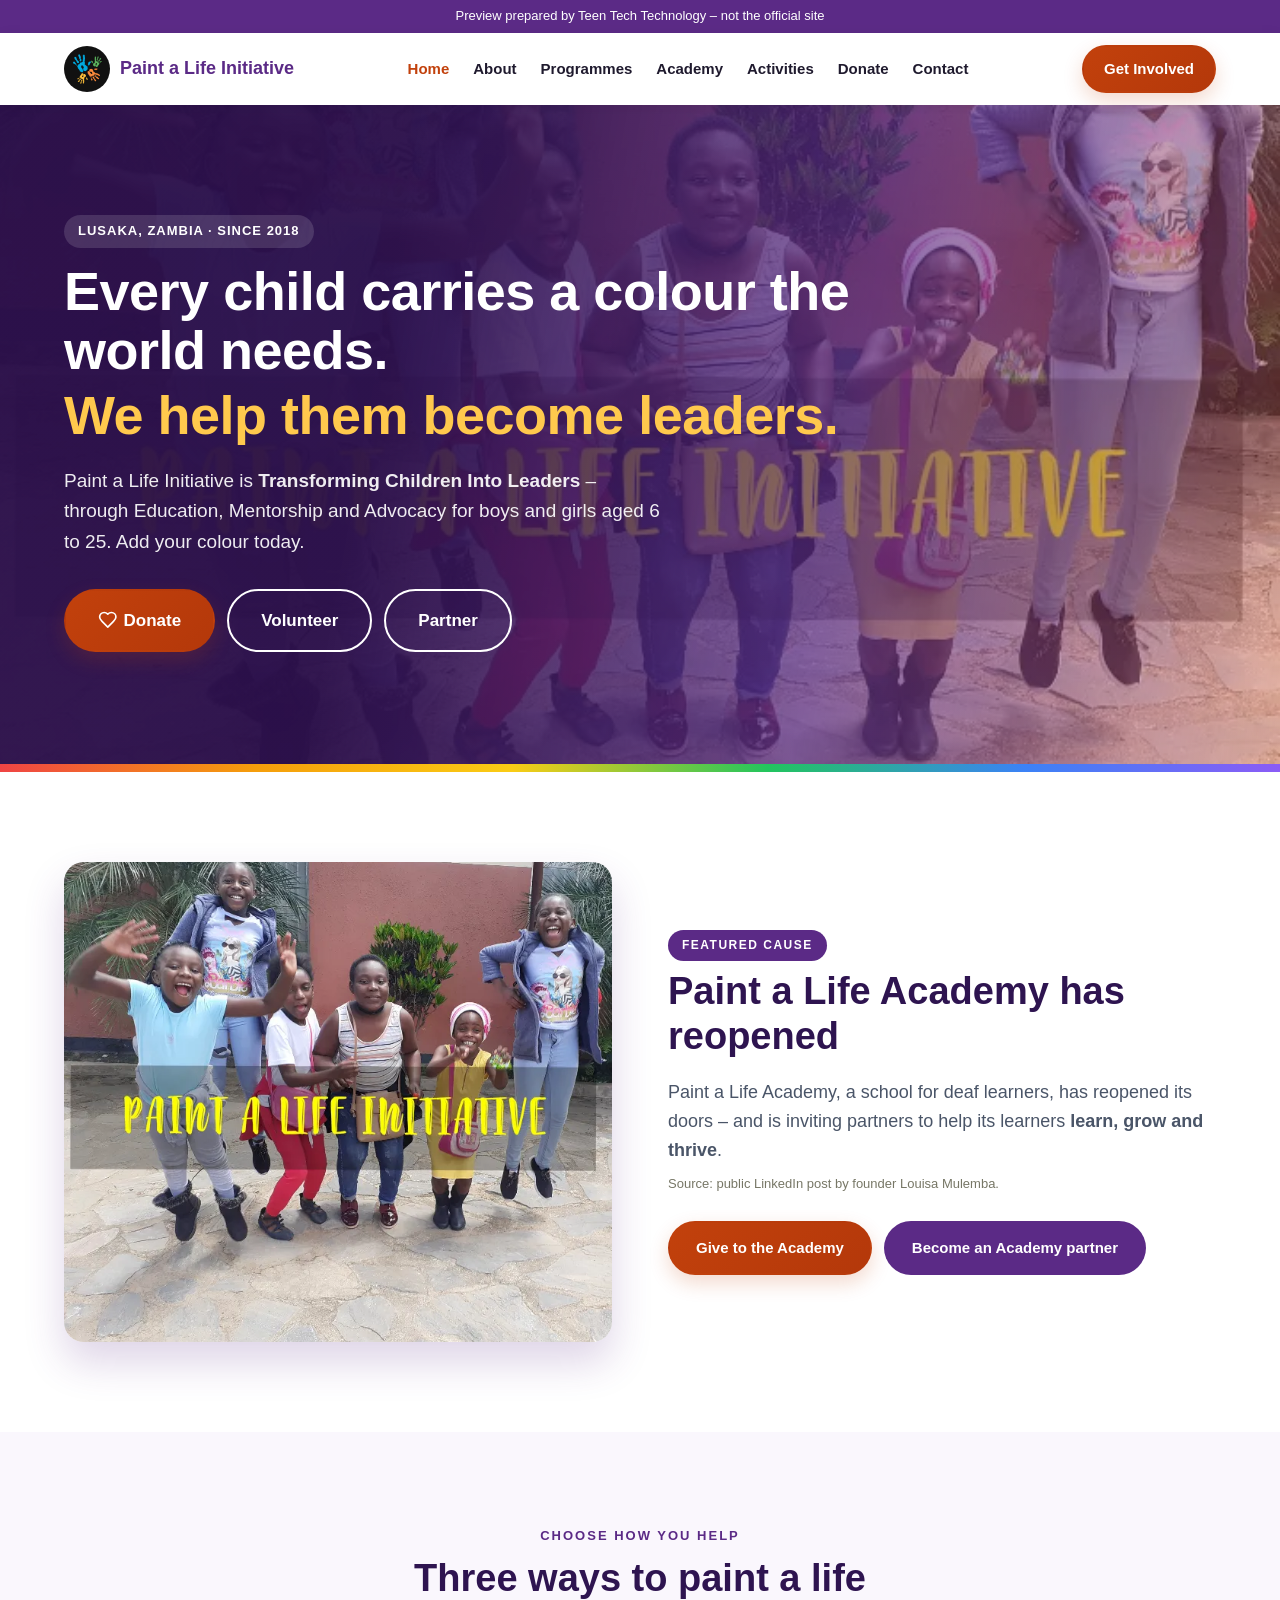
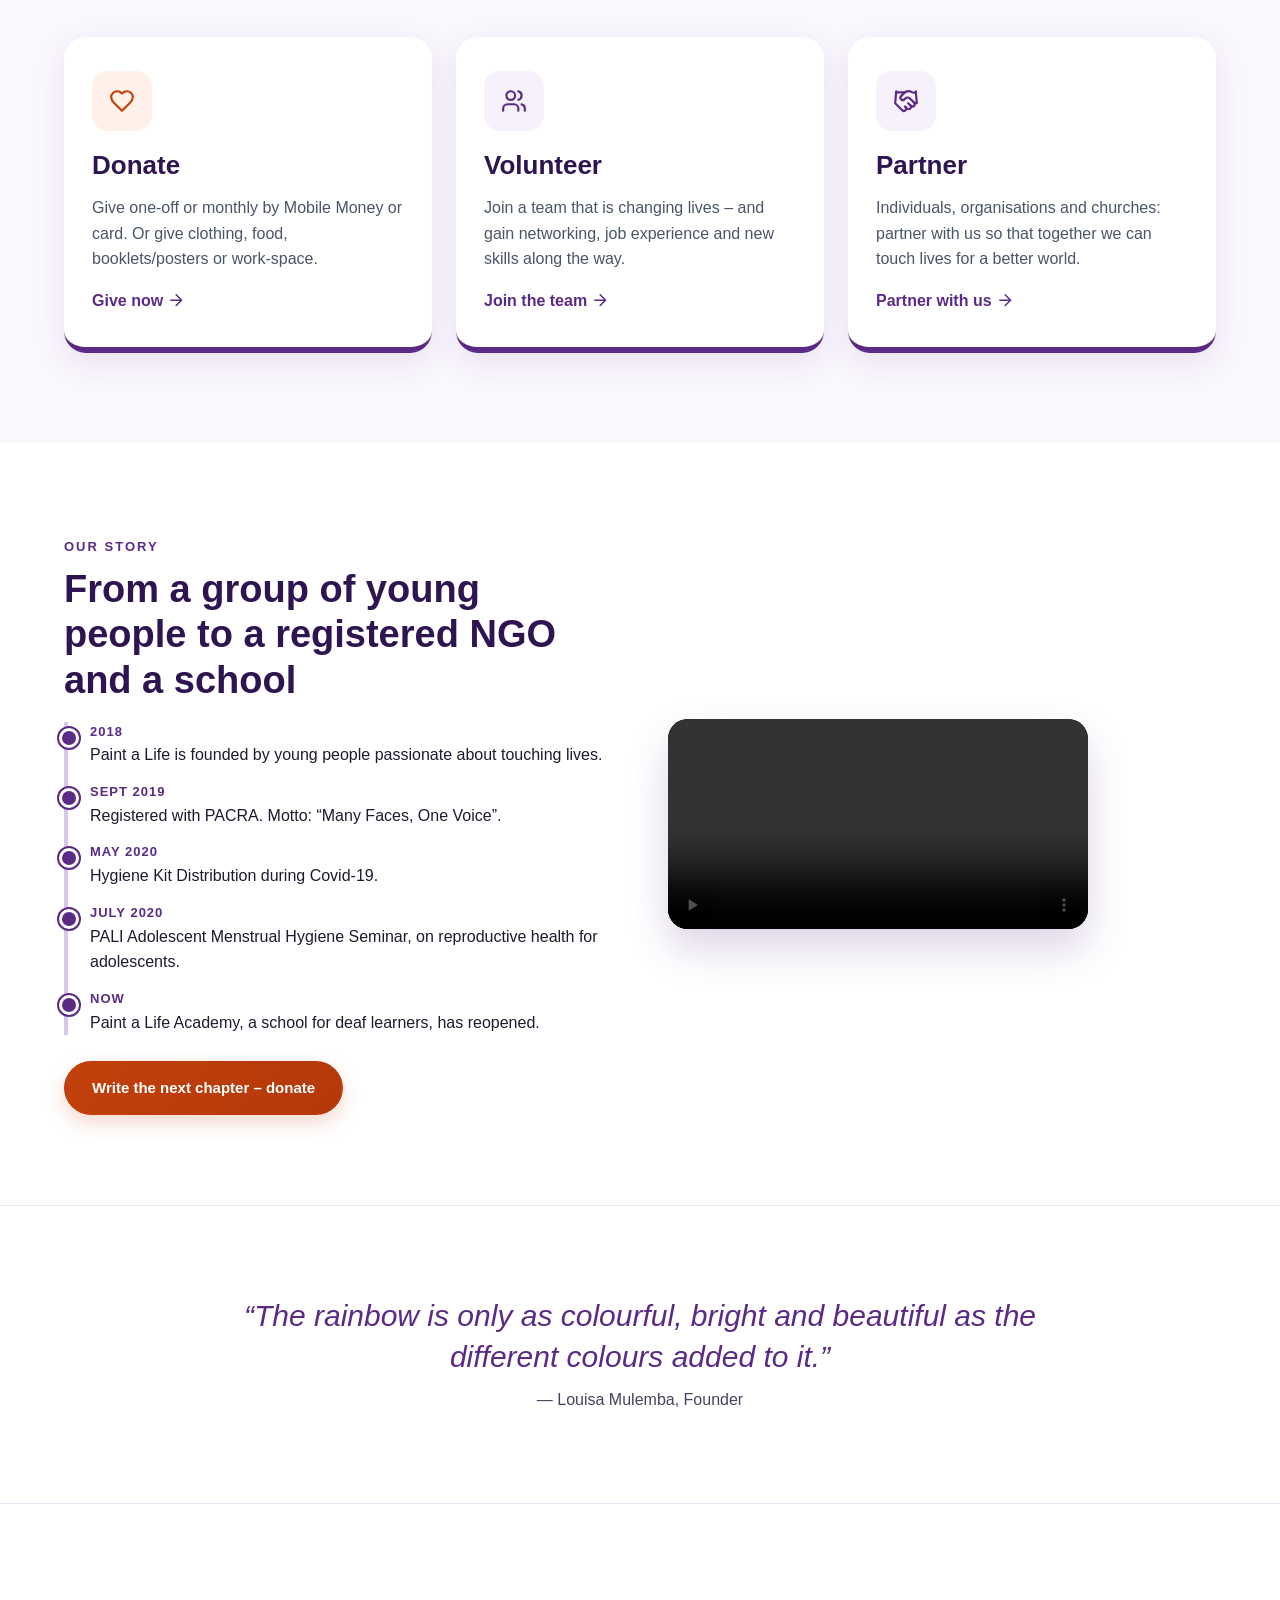
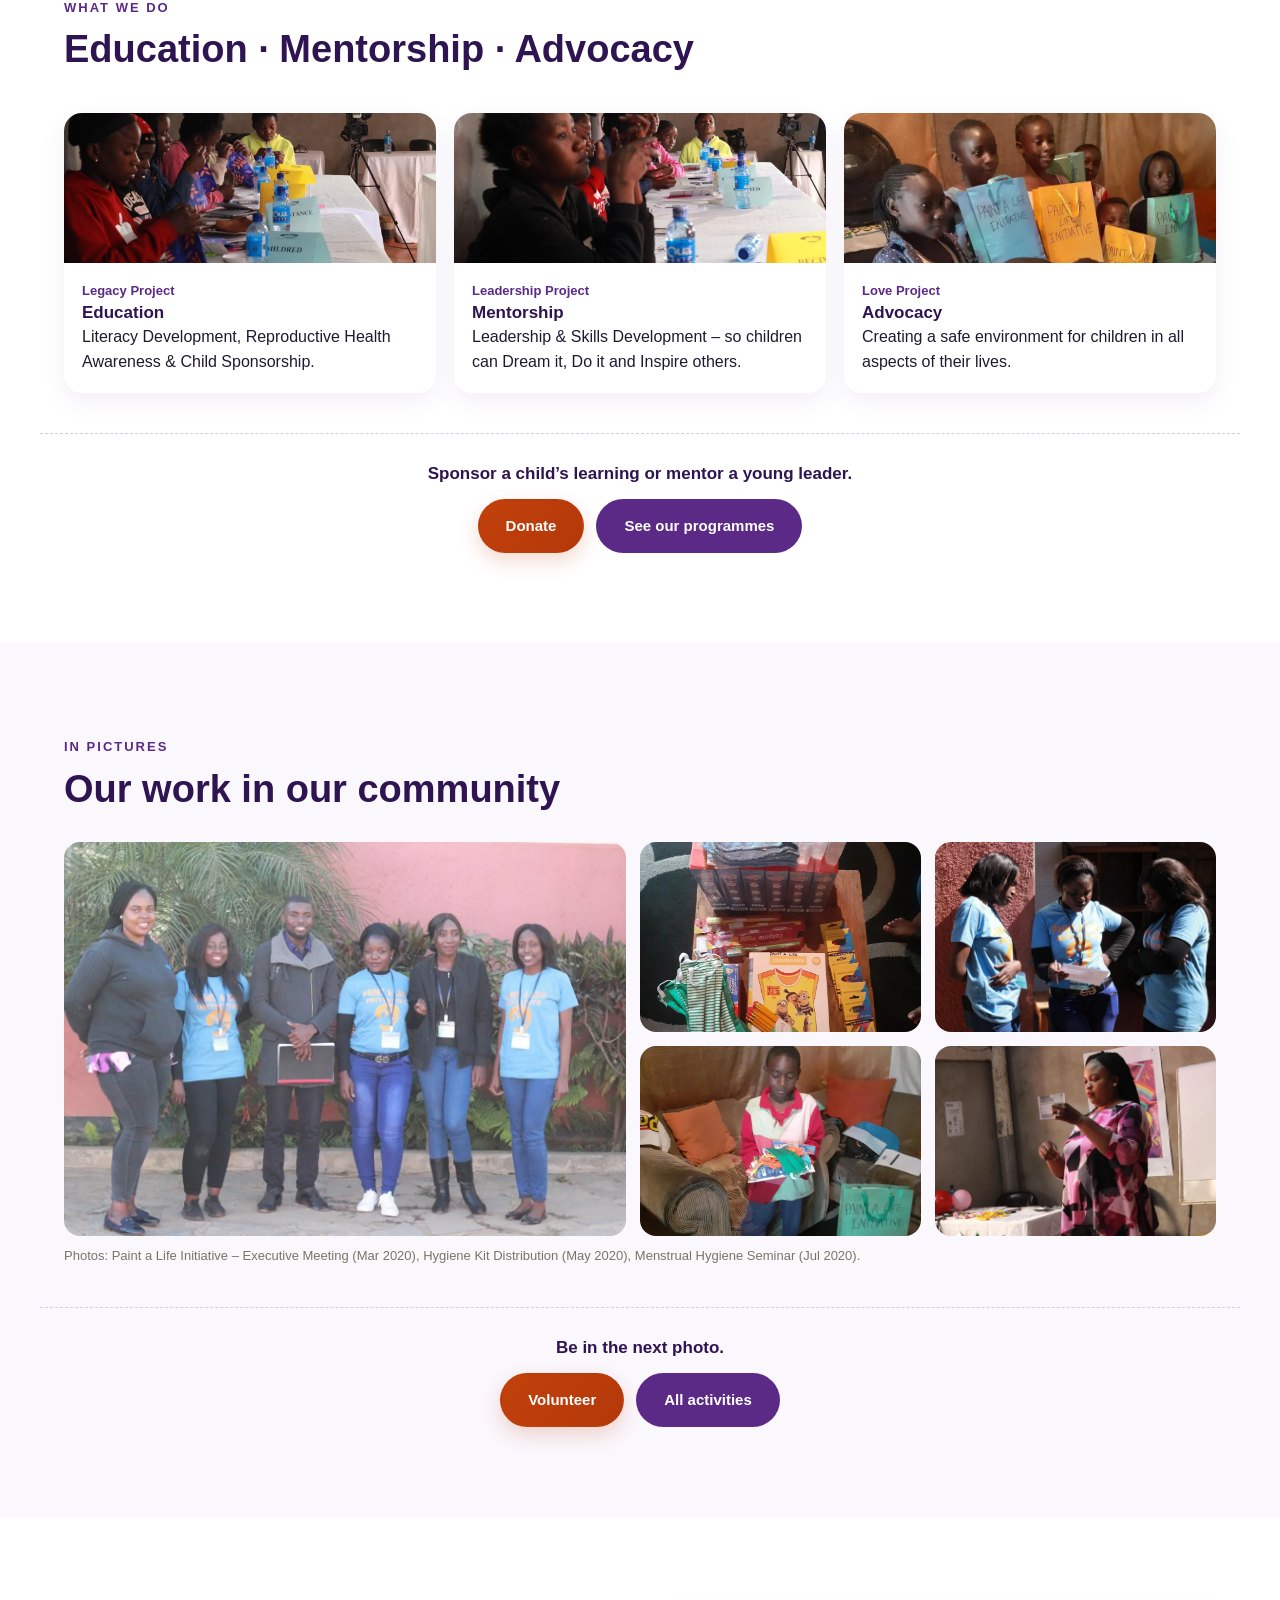
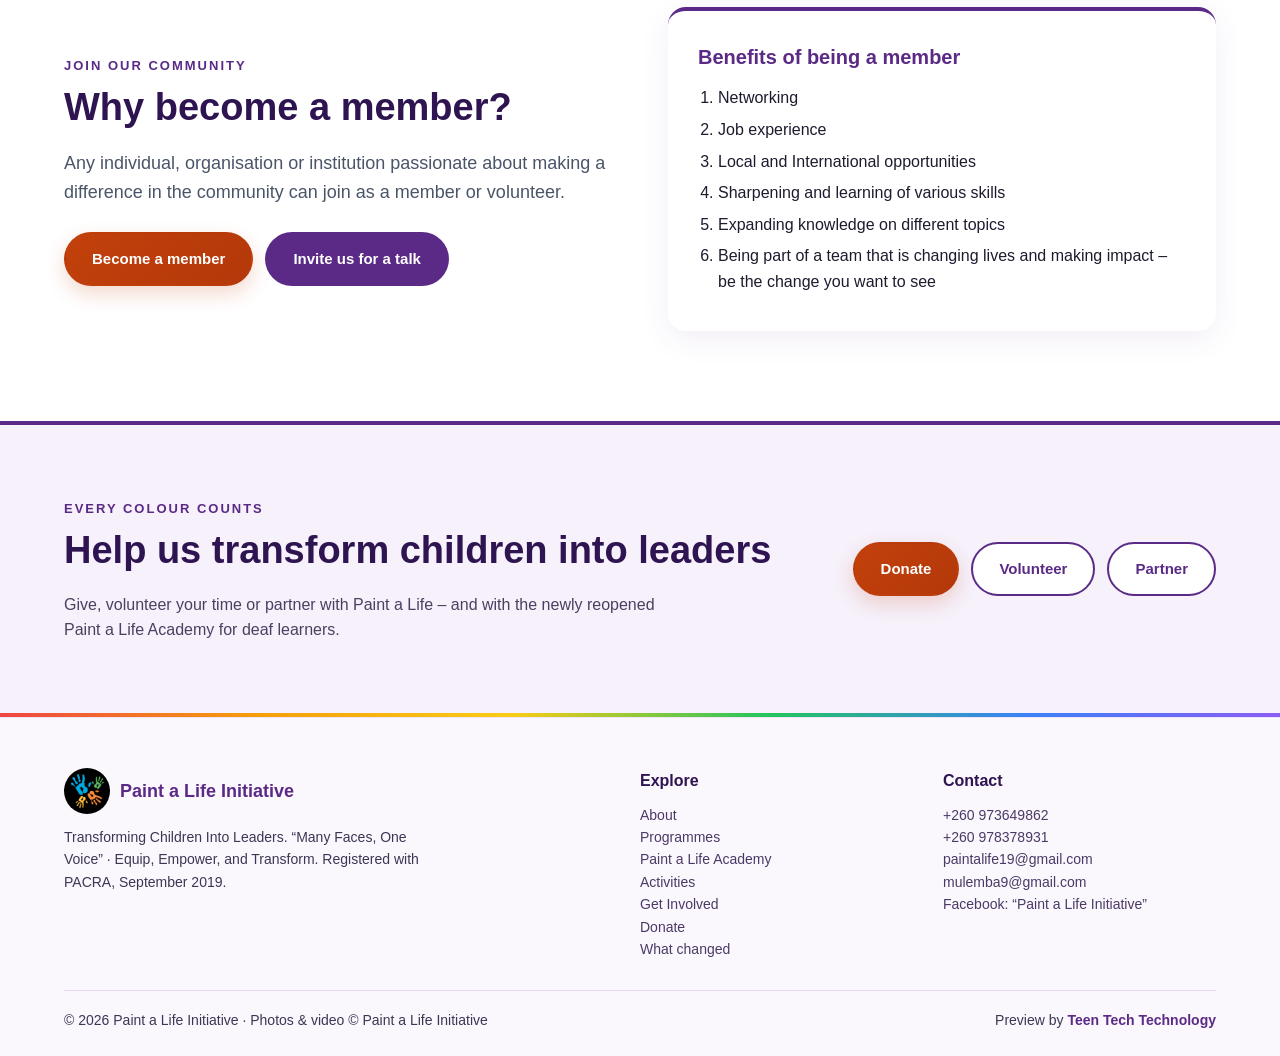
<file: index.html>
<!doctype html>
<html lang="en"><head><meta charset="utf-8"><meta name="viewport" content="width=device-width,initial-scale=1">
<title>Home | Paint a Life Initiative (Preview)</title><meta name="description" content="Paint a Life Initiative – Transforming Children Into Leaders. Lusaka, Zambia."><meta name="robots" content="noindex,nofollow">
<meta name="theme-color" content="#5b2a86"><link rel="icon" type="image/png" href="img/logo.png"><link rel="stylesheet" href="style.css"></head><body>
<div class="pbar">Preview prepared by Teen Tech Technology &ndash; not the official site</div>
<nav><div class="w"><a class="brand" href="index.html"><img class="hand" src="img/logo.png" alt="Paint a Life logo">Paint a Life Initiative</a>
<ul><li><a href="index.html" class="on">Home</a></li>
<li><a href="about.html" class="">About</a></li>
<li><a href="programmes.html" class="">Programmes</a></li>
<li><a href="academy.html" class="">Academy</a></li>
<li><a href="activities.html" class="">Activities</a></li>
<li><a href="donate.html" class="">Donate</a></li>
<li><a href="contact.html" class="">Contact</a></li></ul><a class="btn bc" href="get-involved.html" style="padding:10px 20px">Get Involved</a><button class="menu" aria-label="Menu" aria-expanded="false"><svg class="ico lg" viewBox="0 0 24 24" aria-hidden="true" focusable="false"><path d="M4 6h16M4 12h16M4 18h16"/></svg></button></div></nav>
<main><header class="hero"><div class="w"><span class="tag">Lusaka, Zambia &middot; Since 2018</span>
<h1>Every child carries a colour the world needs. <span>We help them become leaders.</span></h1>
<p>Paint a Life Initiative is <b>Transforming Children Into Leaders</b> &ndash; through Education, Mentorship and Advocacy for boys and girls aged 6 to 25. Add your colour today.</p>
<div class="acts"><a class="btn bc big" href="donate.html"><svg class="ico" viewBox="0 0 24 24" aria-hidden="true" focusable="false"><path d="M19 14c1.49-1.46 3-3.21 3-5.5A5.5 5.5 0 0 0 16.5 3c-1.76 0-3 .5-4.5 2-1.5-1.5-2.74-2-4.5-2A5.5 5.5 0 0 0 2 8.5c0 2.3 1.5 4.05 3 5.5l7 7Z"/></svg>Donate</a><a class="btn bo big" href="get-involved.html?i=volunteer">Volunteer</a><a class="btn bo big" href="get-involved.html?i=partner">Partner</a></div></div></header>
<section class="cause"><div class="w two"><img src="img/hero.webp" alt="Children with Paint a Life Initiative" class="cimg">
<div><span class="badge">Featured cause</span><h2>Paint a Life Academy has reopened</h2>
<p class="lead">Paint a Life Academy, a school for deaf learners, has reopened its doors &ndash; and is inviting partners to help its learners <b>learn, grow and thrive</b>.</p>
<p class="credit">Source: public LinkedIn post by founder Louisa Mulemba.</p><br>
<div class="acts"><a class="btn bc" href="donate.html?cause=academy">Give to the Academy</a><a class="btn bb" href="get-involved.html?i=academy">Become an Academy partner</a></div></div></div></section>
<section class="alt"><div class="w"><div class="cta" style="text-align:center"><span class="k">Choose how you help</span><h2>Three ways to paint a life</h2></div>
<div class="ways"><a class="way" href="donate.html"><span class="ic"><svg class="ico lg" viewBox="0 0 24 24" aria-hidden="true" focusable="false"><path d="M19 14c1.49-1.46 3-3.21 3-5.5A5.5 5.5 0 0 0 16.5 3c-1.76 0-3 .5-4.5 2-1.5-1.5-2.74-2-4.5-2A5.5 5.5 0 0 0 2 8.5c0 2.3 1.5 4.05 3 5.5l7 7Z"/></svg></span><h3>Donate</h3><p>Give one-off or monthly by Mobile Money or card. Or give clothing, food, booklets/posters or work-space.</p><b>Give now<svg class="ico" viewBox="0 0 24 24" aria-hidden="true" focusable="false"><path d="M5 12h14M12 5l7 7-7 7"/></svg></b></a>
<a class="way" href="get-involved.html?i=volunteer"><span class="ic"><svg class="ico lg" viewBox="0 0 24 24" aria-hidden="true" focusable="false"><path d="M16 21v-2a4 4 0 0 0-4-4H6a4 4 0 0 0-4 4v2"/><circle cx="9" cy="7" r="4"/><path d="M22 21v-2a4 4 0 0 0-3-3.87"/><path d="M16 3.13a4 4 0 0 1 0 7.75"/></svg></span><h3>Volunteer</h3><p>Join a team that is changing lives &ndash; and gain networking, job experience and new skills along the way.</p><b>Join the team<svg class="ico" viewBox="0 0 24 24" aria-hidden="true" focusable="false"><path d="M5 12h14M12 5l7 7-7 7"/></svg></b></a>
<a class="way" href="get-involved.html?i=partner"><span class="ic"><svg class="ico lg" viewBox="0 0 24 24" aria-hidden="true" focusable="false"><path d="m11 17 2 2a1 1 0 1 0 3-3"/><path d="m14 14 2.5 2.5a1 1 0 1 0 3-3l-3.88-3.88a3 3 0 0 0-4.24 0l-.88.88a1 1 0 1 1-3-3l2.81-2.81a5.79 5.79 0 0 1 7.06-.87l.47.28a2 2 0 0 0 1.42.25L21 4"/><path d="m21 3 1 11h-2"/><path d="M3 3 2 14l6.5 6.5a1 1 0 1 0 3-3"/><path d="M3 4h8"/></svg></span><h3>Partner</h3><p>Individuals, organisations and churches: partner with us so that together we can touch lives for a better world.</p><b>Partner with us<svg class="ico" viewBox="0 0 24 24" aria-hidden="true" focusable="false"><path d="M5 12h14M12 5l7 7-7 7"/></svg></b></a></div></div></section>
<section><div class="w two"><div><span class="k">Our story</span><h2>From a group of young people to a registered NGO and a school</h2>
<ul class="story"><li><b>2018</b>Paint a Life is founded by young people passionate about touching lives.</li><li><b>Sept 2019</b>Registered with PACRA. Motto: &ldquo;Many Faces, One Voice&rdquo;.</li>
<li><b>May 2020</b>Hygiene Kit Distribution during Covid-19.</li><li><b>July 2020</b>PALI Adolescent Menstrual Hygiene Seminar, on reproductive health for adolescents.</li><li><b>Now</b>Paint a Life Academy, a school for deaf learners, has reopened.</li></ul>
<div class="acts"><a class="btn bc" href="donate.html">Write the next chapter &ndash; donate</a></div></div>
<video class="vid" src="img/intro.mp4" autoplay muted loop playsinline controls aria-label="Paint a Life intro video"></video></div></section>
<section class="up"><div class="w cta"><p class="quote">&ldquo;The rainbow is only as colourful, bright and beautiful as the different colours added to it.&rdquo;</p><p>&mdash; Louisa Mulemba, Founder</p></div></section>
<section><div class="w"><span class="k">What we do</span><h2>Education &middot; Mentorship &middot; Advocacy</h2><div class="focus" style="grid-template-columns:repeat(3,1fr)">
<div class="f"><img src="img/sem3.webp" alt="Seminar session"><div><b>Legacy Project</b><h3>Education</h3><p>Literacy Development, Reproductive Health Awareness &amp; Child Sponsorship.</p></div></div>
<div class="f"><img src="img/sem7.webp" alt="Mentorship session"><div><b>Leadership Project</b><h3>Mentorship</h3><p>Leadership &amp; Skills Development &ndash; so children can Dream it, Do it and Inspire others.</p></div></div>
<div class="f"><img src="img/hyg1.webp" alt="Hygiene kit distribution" style="object-position:center 30%"><div><b>Love Project</b><h3>Advocacy</h3><p>Creating a safe environment for children in all aspects of their lives.</p></div></div></div></div>
<div class="w nudge"><p>Sponsor a child&rsquo;s learning or mentor a young leader.</p><a class="btn bc" href="donate.html">Donate</a><a class="btn bb" href="programmes.html">See our programmes</a></div></section>
<section class="alt"><div class="w"><span class="k">In pictures</span><h2>Our work in our community</h2>
<div class="mosaic"><img src="img/sem1.webp" alt="Seminar team"><img src="img/hyg2.webp" alt="Hygiene kit distribution"><img src="img/sem4.webp" alt="Seminar"><img src="img/hyg4.webp" alt="Hygiene kits"><img src="img/sem5.webp" alt="Health seminar"></div>
<p class="credit">Photos: Paint a Life Initiative &ndash; Executive Meeting (Mar 2020), Hygiene Kit Distribution (May 2020), Menstrual Hygiene Seminar (Jul 2020).</p></div>
<div class="w nudge"><p>Be in the next photo.</p><a class="btn bc" href="get-involved.html?i=volunteer">Volunteer</a><a class="btn bb" href="activities.html">All activities</a></div></section>
<section><div class="w two"><div><span class="k">Join our community</span><h2>Why become a member?</h2><p class="lead">Any individual, organisation or institution passionate about making a difference in the community can join as a member or volunteer.</p><br>
<div class="acts"><a class="btn bc" href="get-involved.html?i=member">Become a member</a><a class="btn bb" href="get-involved.html?i=invite">Invite us for a talk</a></div></div>
<div class="card"><h3>Benefits of being a member</h3><ol class="list"><li>Networking</li><li>Job experience</li><li>Local and International opportunities</li><li>Sharpening and learning of various skills</li><li>Expanding knowledge on different topics</li><li>Being part of a team that is changing lives and making impact &ndash; be the change you want to see</li></ol></div></div></section>
<section class="final"><div class="w"><div><span class="k">Every colour counts</span><h2>Help us transform children into leaders</h2><p>Give, volunteer your time or partner with Paint a Life &ndash; and with the newly reopened Paint a Life Academy for deaf learners.</p></div>
<div class="acts"><a class="btn bc" href="donate.html">Donate</a><a class="btn bo" href="get-involved.html?i=volunteer">Volunteer</a><a class="btn bo" href="get-involved.html?i=partner">Partner</a></div></div></section>
<a class="sdon" href="donate.html"><svg class="ico" viewBox="0 0 24 24" aria-hidden="true" focusable="false"><path d="M19 14c1.49-1.46 3-3.21 3-5.5A5.5 5.5 0 0 0 16.5 3c-1.76 0-3 .5-4.5 2-1.5-1.5-2.74-2-4.5-2A5.5 5.5 0 0 0 2 8.5c0 2.3 1.5 4.05 3 5.5l7 7Z"/></svg>Donate</a></main><div class="rb"></div>
<footer><div class="w"><div class="fg"><div><a class="brand" href="index.html"><img src="img/logo.png" alt="">Paint a Life Initiative</a>
<p style="margin-top:12px;font-size:14px;max-width:380px">Transforming Children Into Leaders. &ldquo;Many Faces, One Voice&rdquo; &middot; Equip, Empower, and Transform. Registered with PACRA, September 2019.</p></div>
<div><h4>Explore</h4><a href="about.html">About</a><a href="programmes.html">Programmes</a><a href="academy.html">Paint a Life Academy</a><a href="activities.html">Activities</a><a href="get-involved.html">Get Involved</a><a href="donate.html">Donate</a><a href="what-changed.html">What changed</a></div>
<div><h4>Contact</h4><a href="tel:+260973649862">+260 973649862</a><a href="tel:+260978378931">+260 978378931</a><a href="mailto:paintalife19@gmail.com">paintalife19@gmail.com</a><a href="mailto:mulemba9@gmail.com">mulemba9@gmail.com</a><a>Facebook: &ldquo;Paint a Life Initiative&rdquo;</a></div></div>
<div class="cr"><span>&copy; <span id="yr">2026</span> Paint a Life Initiative &middot; Photos &amp; video &copy; Paint a Life Initiative</span><span>Preview by <strong>Teen Tech Technology</strong></span></div></div></footer>
<script src="site.js"></script></body></html>
</file>
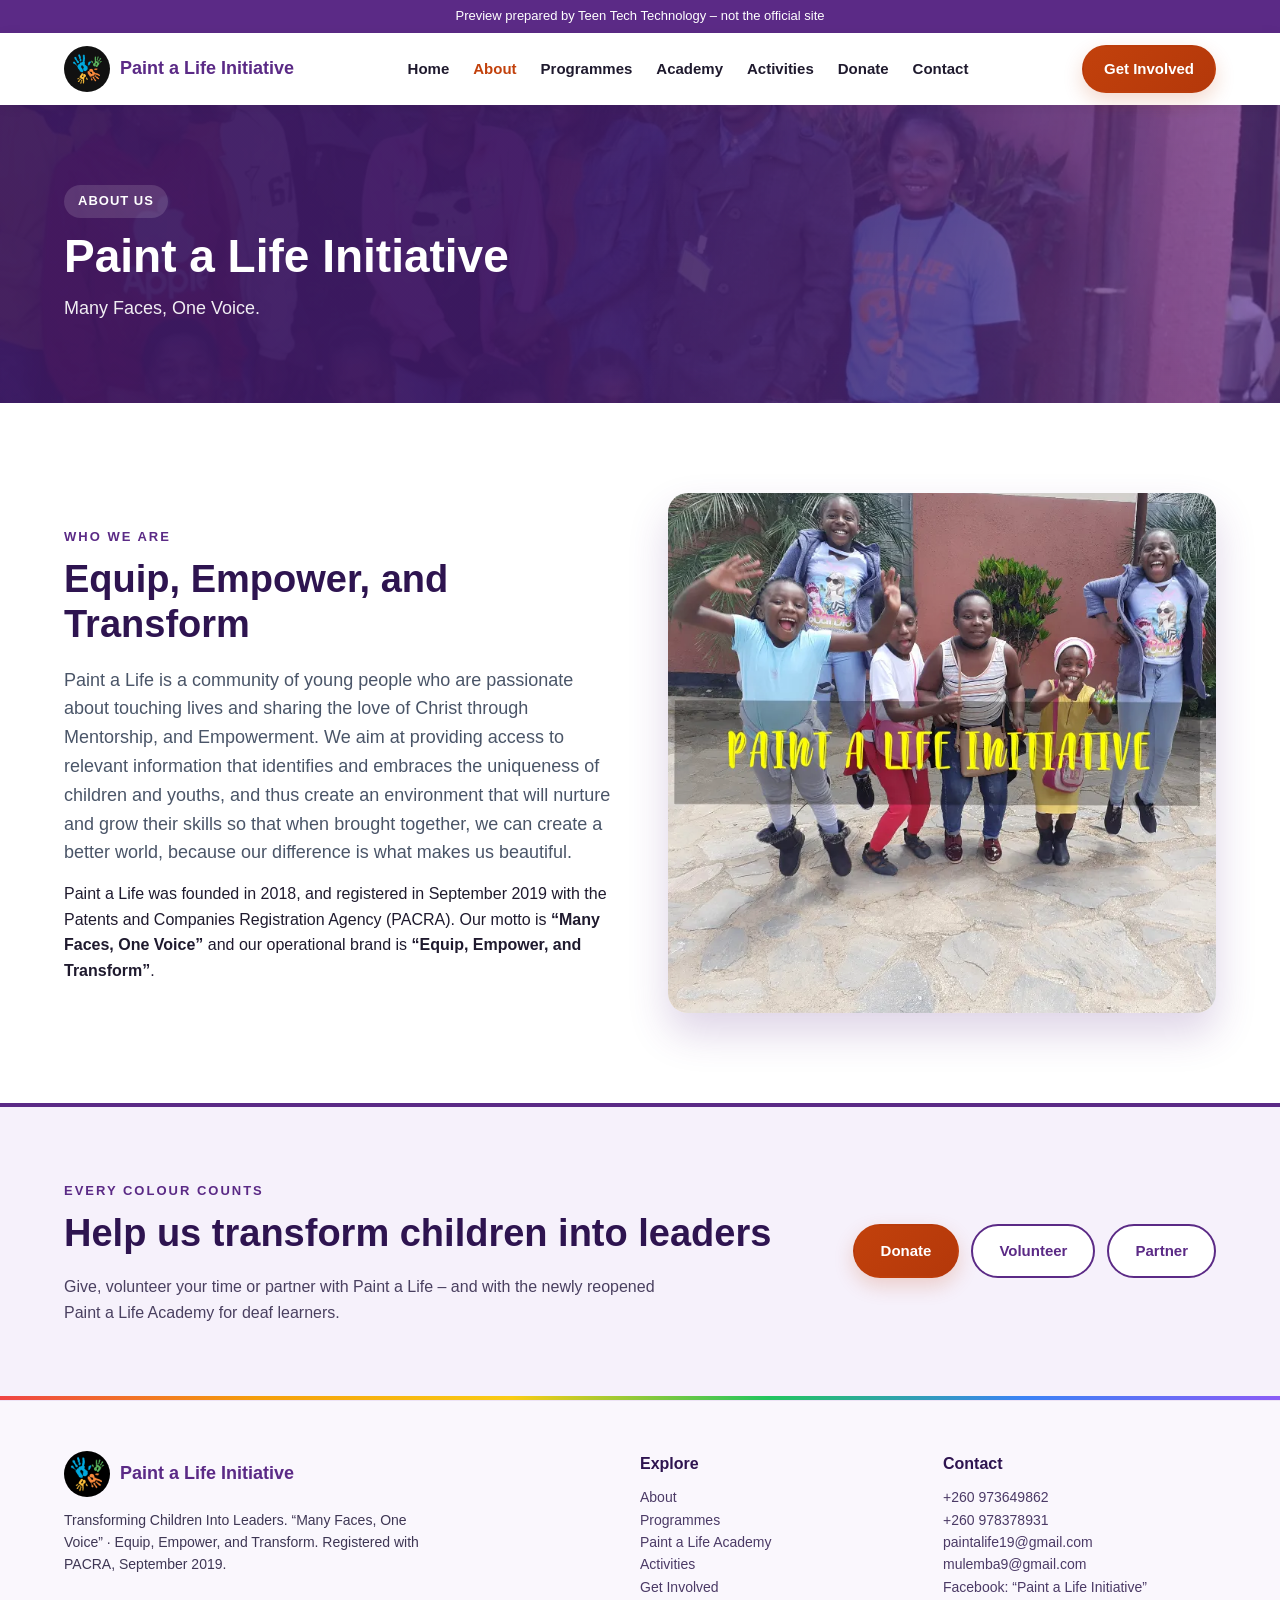
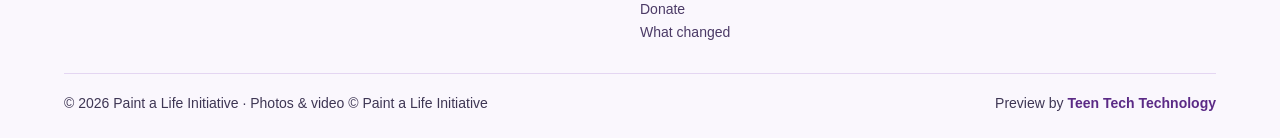
<file: about.html>
<!doctype html>
<html lang="en"><head><meta charset="utf-8"><meta name="viewport" content="width=device-width,initial-scale=1">
<title>About | Paint a Life Initiative (Preview)</title><meta name="description" content="Paint a Life Initiative – Transforming Children Into Leaders. Lusaka, Zambia."><meta name="robots" content="noindex,nofollow">
<meta name="theme-color" content="#5b2a86"><link rel="icon" type="image/png" href="img/logo.png"><link rel="stylesheet" href="style.css"></head><body>
<div class="pbar">Preview prepared by Teen Tech Technology &ndash; not the official site</div>
<nav><div class="w"><a class="brand" href="index.html"><img class="hand" src="img/logo.png" alt="Paint a Life logo">Paint a Life Initiative</a>
<ul><li><a href="index.html" class="">Home</a></li>
<li><a href="about.html" class="on">About</a></li>
<li><a href="programmes.html" class="">Programmes</a></li>
<li><a href="academy.html" class="">Academy</a></li>
<li><a href="activities.html" class="">Activities</a></li>
<li><a href="donate.html" class="">Donate</a></li>
<li><a href="contact.html" class="">Contact</a></li></ul><a class="btn bc" href="get-involved.html" style="padding:10px 20px">Get Involved</a><button class="menu" aria-label="Menu" aria-expanded="false"><svg class="ico lg" viewBox="0 0 24 24" aria-hidden="true" focusable="false"><path d="M4 6h16M4 12h16M4 18h16"/></svg></button></div></nav>
<main><header class="ph" style="--img:url(img/sem2.webp)"><div class="w"><span class="tag">About Us</span><h1>Paint a Life Initiative</h1><p>Many Faces, One Voice.</p></div></header>
<section><div class="w two"><div><span class="k">Who we are</span><h2>Equip, Empower, and Transform</h2>
<p class="lead">Paint a Life is a community of young people who are passionate about touching lives and sharing the love of Christ through Mentorship, and Empowerment. We aim at providing access to relevant information that identifies and embraces the uniqueness of children and youths, and thus create an environment that will nurture and grow their skills so that when brought together, we can create a better world, because our difference is what makes us beautiful.</p>
<p style="margin-top:14px">Paint a Life was founded in 2018, and registered in September 2019 with the Patents and Companies Registration Agency (PACRA). Our motto is <b>&ldquo;Many Faces, One Voice&rdquo;</b> and our operational brand is <b>&ldquo;Equip, Empower, and Transform&rdquo;</b>.</p></div>
<img src="img/hero.webp" alt="Children with Paint a Life Initiative" style="max-height:520px;object-fit:cover;width:100%"></div></section>
<section class="final"><div class="w"><div><span class="k">Every colour counts</span><h2>Help us transform children into leaders</h2><p>Give, volunteer your time or partner with Paint a Life &ndash; and with the newly reopened Paint a Life Academy for deaf learners.</p></div>
<div class="acts"><a class="btn bc" href="donate.html">Donate</a><a class="btn bo" href="get-involved.html?i=volunteer">Volunteer</a><a class="btn bo" href="get-involved.html?i=partner">Partner</a></div></div></section>
<a class="sdon" href="donate.html"><svg class="ico" viewBox="0 0 24 24" aria-hidden="true" focusable="false"><path d="M19 14c1.49-1.46 3-3.21 3-5.5A5.5 5.5 0 0 0 16.5 3c-1.76 0-3 .5-4.5 2-1.5-1.5-2.74-2-4.5-2A5.5 5.5 0 0 0 2 8.5c0 2.3 1.5 4.05 3 5.5l7 7Z"/></svg>Donate</a></main><div class="rb"></div>
<footer><div class="w"><div class="fg"><div><a class="brand" href="index.html"><img src="img/logo.png" alt="">Paint a Life Initiative</a>
<p style="margin-top:12px;font-size:14px;max-width:380px">Transforming Children Into Leaders. &ldquo;Many Faces, One Voice&rdquo; &middot; Equip, Empower, and Transform. Registered with PACRA, September 2019.</p></div>
<div><h4>Explore</h4><a href="about.html">About</a><a href="programmes.html">Programmes</a><a href="academy.html">Paint a Life Academy</a><a href="activities.html">Activities</a><a href="get-involved.html">Get Involved</a><a href="donate.html">Donate</a><a href="what-changed.html">What changed</a></div>
<div><h4>Contact</h4><a href="tel:+260973649862">+260 973649862</a><a href="tel:+260978378931">+260 978378931</a><a href="mailto:paintalife19@gmail.com">paintalife19@gmail.com</a><a href="mailto:mulemba9@gmail.com">mulemba9@gmail.com</a><a>Facebook: &ldquo;Paint a Life Initiative&rdquo;</a></div></div>
<div class="cr"><span>&copy; <span id="yr">2026</span> Paint a Life Initiative &middot; Photos &amp; video &copy; Paint a Life Initiative</span><span>Preview by <strong>Teen Tech Technology</strong></span></div></div></footer>
<script src="site.js"></script></body></html>
</file>
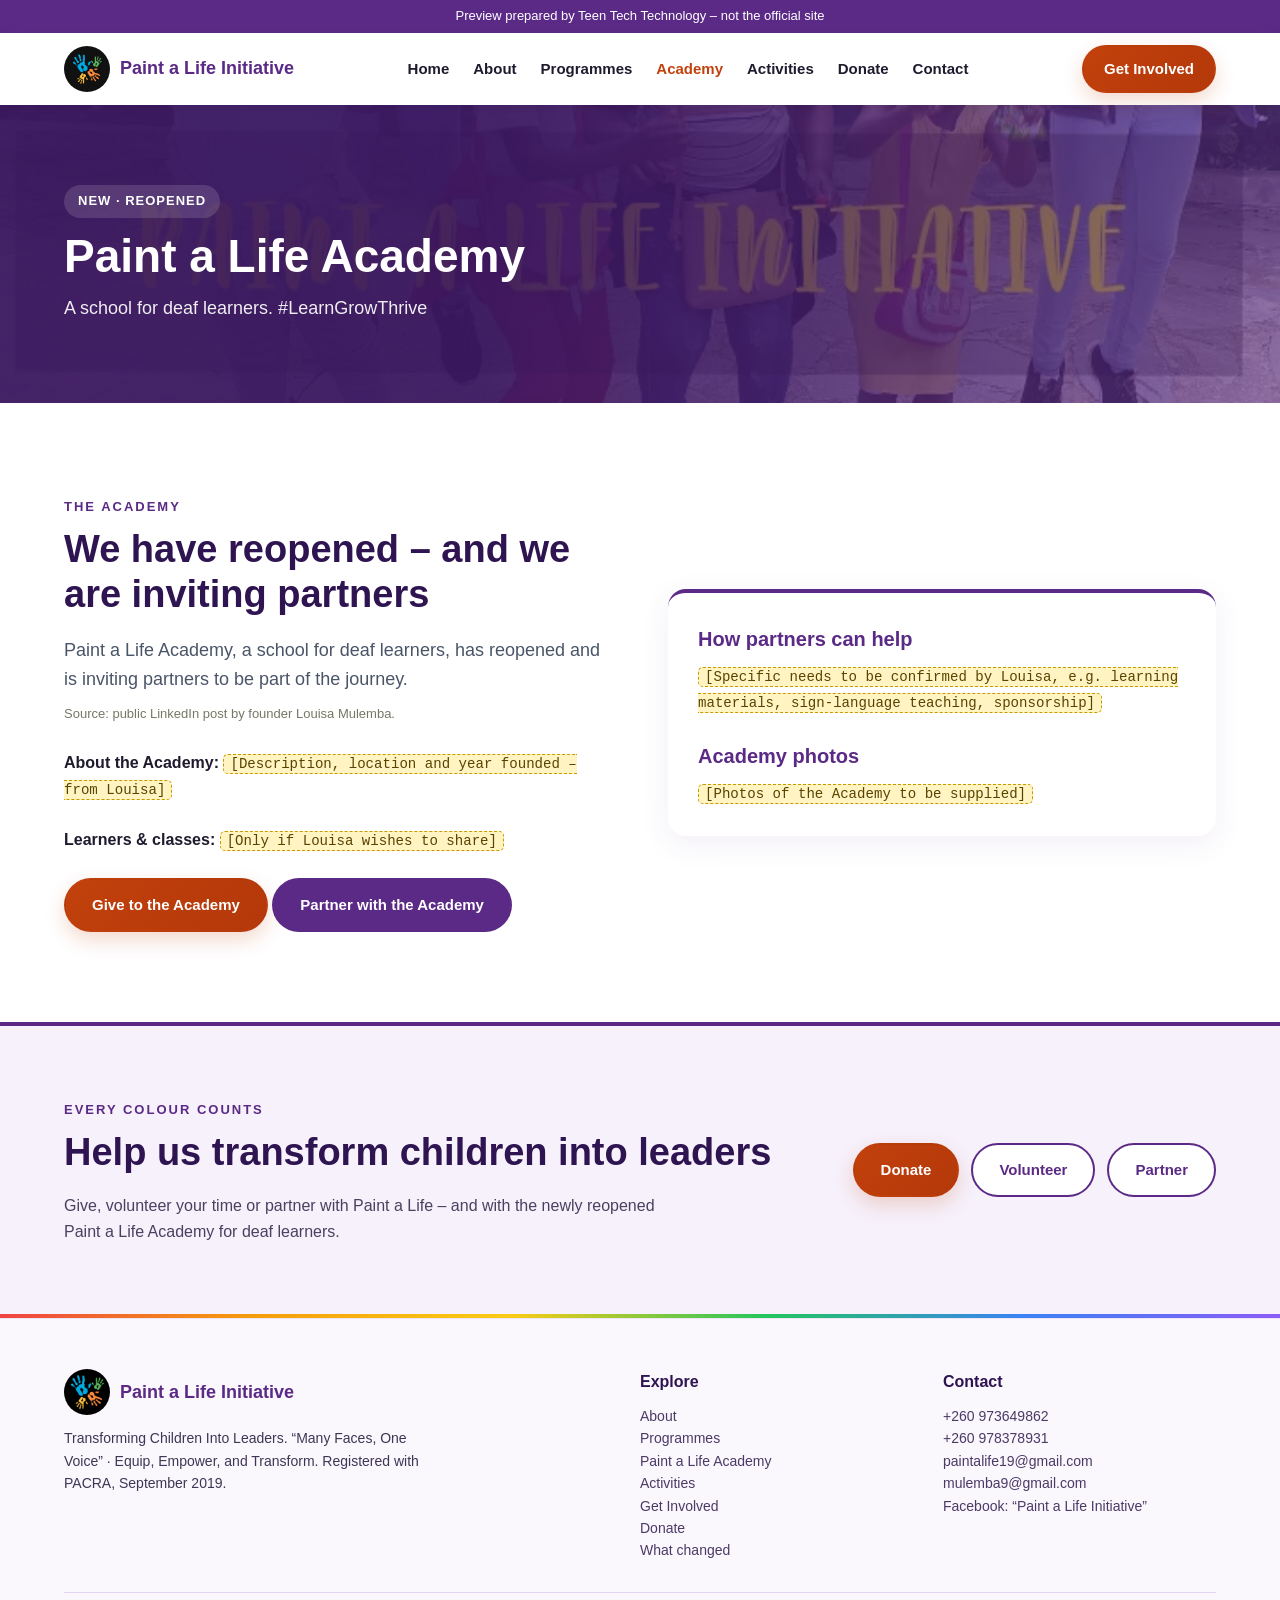
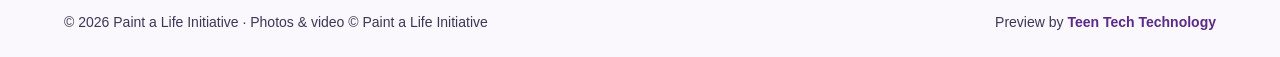
<file: academy.html>
<!doctype html>
<html lang="en"><head><meta charset="utf-8"><meta name="viewport" content="width=device-width,initial-scale=1">
<title>Paint a Life Academy | Paint a Life Initiative (Preview)</title><meta name="description" content="Paint a Life Initiative – Transforming Children Into Leaders. Lusaka, Zambia."><meta name="robots" content="noindex,nofollow">
<meta name="theme-color" content="#5b2a86"><link rel="icon" type="image/png" href="img/logo.png"><link rel="stylesheet" href="style.css"></head><body>
<div class="pbar">Preview prepared by Teen Tech Technology &ndash; not the official site</div>
<nav><div class="w"><a class="brand" href="index.html"><img class="hand" src="img/logo.png" alt="Paint a Life logo">Paint a Life Initiative</a>
<ul><li><a href="index.html" class="">Home</a></li>
<li><a href="about.html" class="">About</a></li>
<li><a href="programmes.html" class="">Programmes</a></li>
<li><a href="academy.html" class="on">Academy</a></li>
<li><a href="activities.html" class="">Activities</a></li>
<li><a href="donate.html" class="">Donate</a></li>
<li><a href="contact.html" class="">Contact</a></li></ul><a class="btn bc" href="get-involved.html" style="padding:10px 20px">Get Involved</a><button class="menu" aria-label="Menu" aria-expanded="false"><svg class="ico lg" viewBox="0 0 24 24" aria-hidden="true" focusable="false"><path d="M4 6h16M4 12h16M4 18h16"/></svg></button></div></nav>
<main><header class="ph" style="--img:url(img/hero.webp)"><div class="w"><span class="tag">New &middot; Reopened</span><h1>Paint a Life Academy</h1><p>A school for deaf learners. #LearnGrowThrive</p></div></header>
<section><div class="w two"><div><span class="k">The Academy</span><h2>We have reopened &ndash; and we are inviting partners</h2>
<p class="lead">Paint a Life Academy, a school for deaf learners, has reopened and is inviting partners to be part of the journey.</p>
<p class="credit">Source: public LinkedIn post by founder Louisa Mulemba.</p><br>
<p><b>About the Academy:</b> <span class="fill">[Description, location and year founded &ndash; from Louisa]</span></p><br>
<p><b>Learners &amp; classes:</b> <span class="fill">[Only if Louisa wishes to share]</span></p><br>
<a class="btn bc" href="donate.html?cause=academy">Give to the Academy</a> <a class="btn bb" href="get-involved.html?i=academy">Partner with the Academy</a></div>
<div class="card"><h3>How partners can help</h3><p><span class="fill">[Specific needs to be confirmed by Louisa, e.g. learning materials, sign-language teaching, sponsorship]</span></p><br><h3>Academy photos</h3><p><span class="fill">[Photos of the Academy to be supplied]</span></p></div></div></section><section class="final"><div class="w"><div><span class="k">Every colour counts</span><h2>Help us transform children into leaders</h2><p>Give, volunteer your time or partner with Paint a Life &ndash; and with the newly reopened Paint a Life Academy for deaf learners.</p></div>
<div class="acts"><a class="btn bc" href="donate.html">Donate</a><a class="btn bo" href="get-involved.html?i=volunteer">Volunteer</a><a class="btn bo" href="get-involved.html?i=partner">Partner</a></div></div></section>
<a class="sdon" href="donate.html"><svg class="ico" viewBox="0 0 24 24" aria-hidden="true" focusable="false"><path d="M19 14c1.49-1.46 3-3.21 3-5.5A5.5 5.5 0 0 0 16.5 3c-1.76 0-3 .5-4.5 2-1.5-1.5-2.74-2-4.5-2A5.5 5.5 0 0 0 2 8.5c0 2.3 1.5 4.05 3 5.5l7 7Z"/></svg>Donate</a></main><div class="rb"></div>
<footer><div class="w"><div class="fg"><div><a class="brand" href="index.html"><img src="img/logo.png" alt="">Paint a Life Initiative</a>
<p style="margin-top:12px;font-size:14px;max-width:380px">Transforming Children Into Leaders. &ldquo;Many Faces, One Voice&rdquo; &middot; Equip, Empower, and Transform. Registered with PACRA, September 2019.</p></div>
<div><h4>Explore</h4><a href="about.html">About</a><a href="programmes.html">Programmes</a><a href="academy.html">Paint a Life Academy</a><a href="activities.html">Activities</a><a href="get-involved.html">Get Involved</a><a href="donate.html">Donate</a><a href="what-changed.html">What changed</a></div>
<div><h4>Contact</h4><a href="tel:+260973649862">+260 973649862</a><a href="tel:+260978378931">+260 978378931</a><a href="mailto:paintalife19@gmail.com">paintalife19@gmail.com</a><a href="mailto:mulemba9@gmail.com">mulemba9@gmail.com</a><a>Facebook: &ldquo;Paint a Life Initiative&rdquo;</a></div></div>
<div class="cr"><span>&copy; <span id="yr">2026</span> Paint a Life Initiative &middot; Photos &amp; video &copy; Paint a Life Initiative</span><span>Preview by <strong>Teen Tech Technology</strong></span></div></div></footer>
<script src="site.js"></script></body></html>
</file>
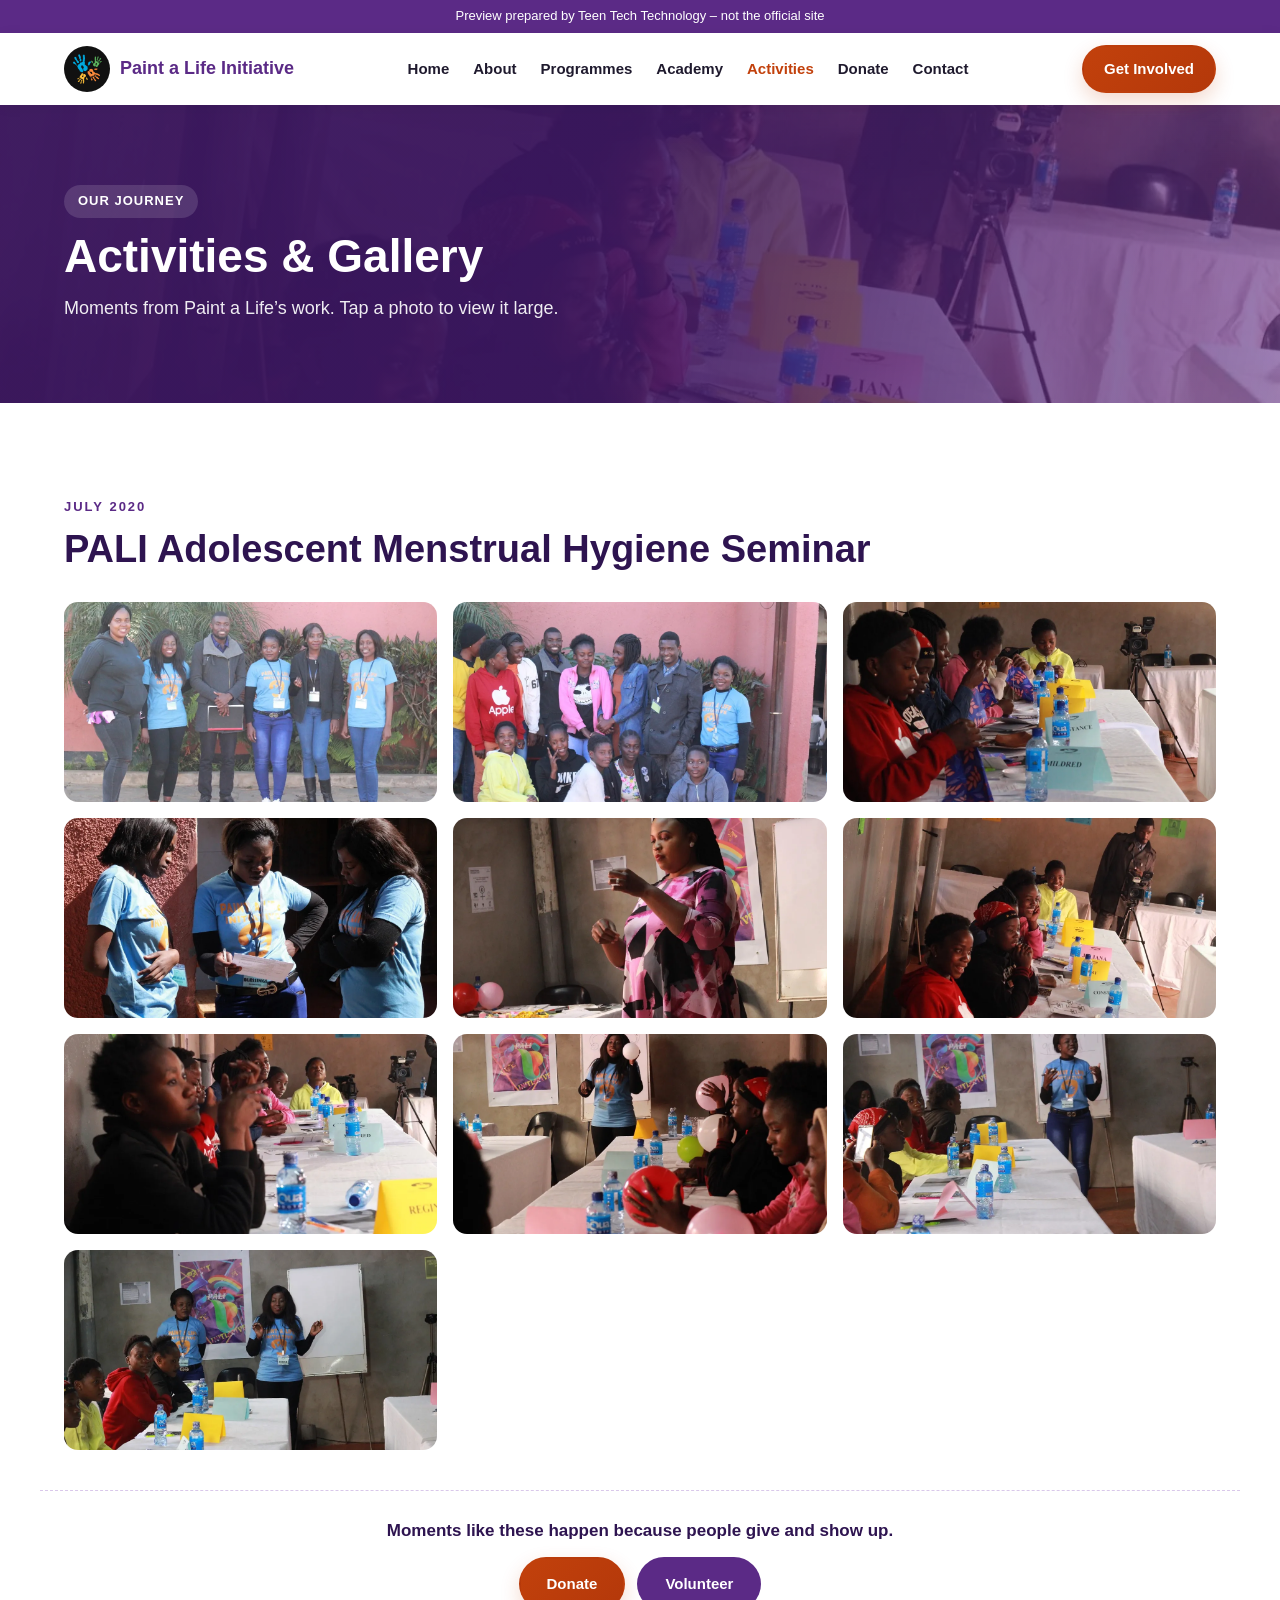
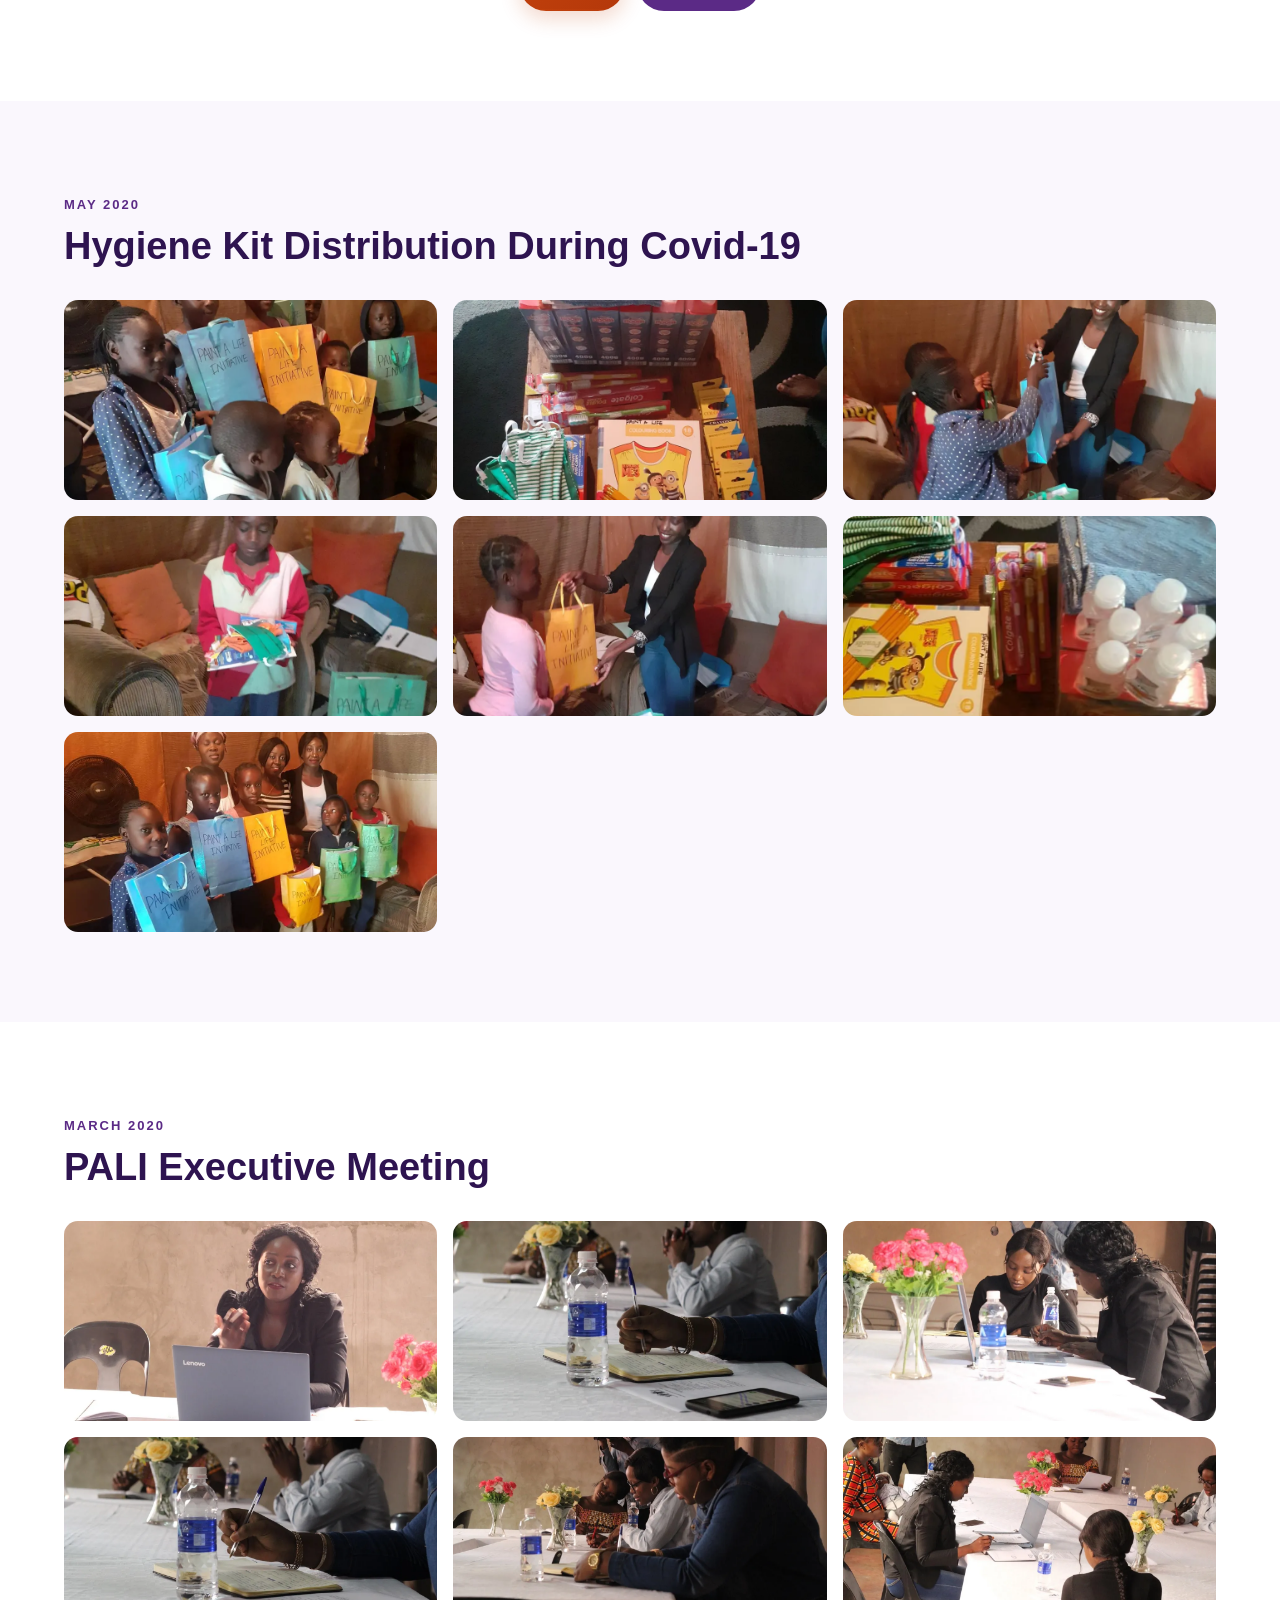
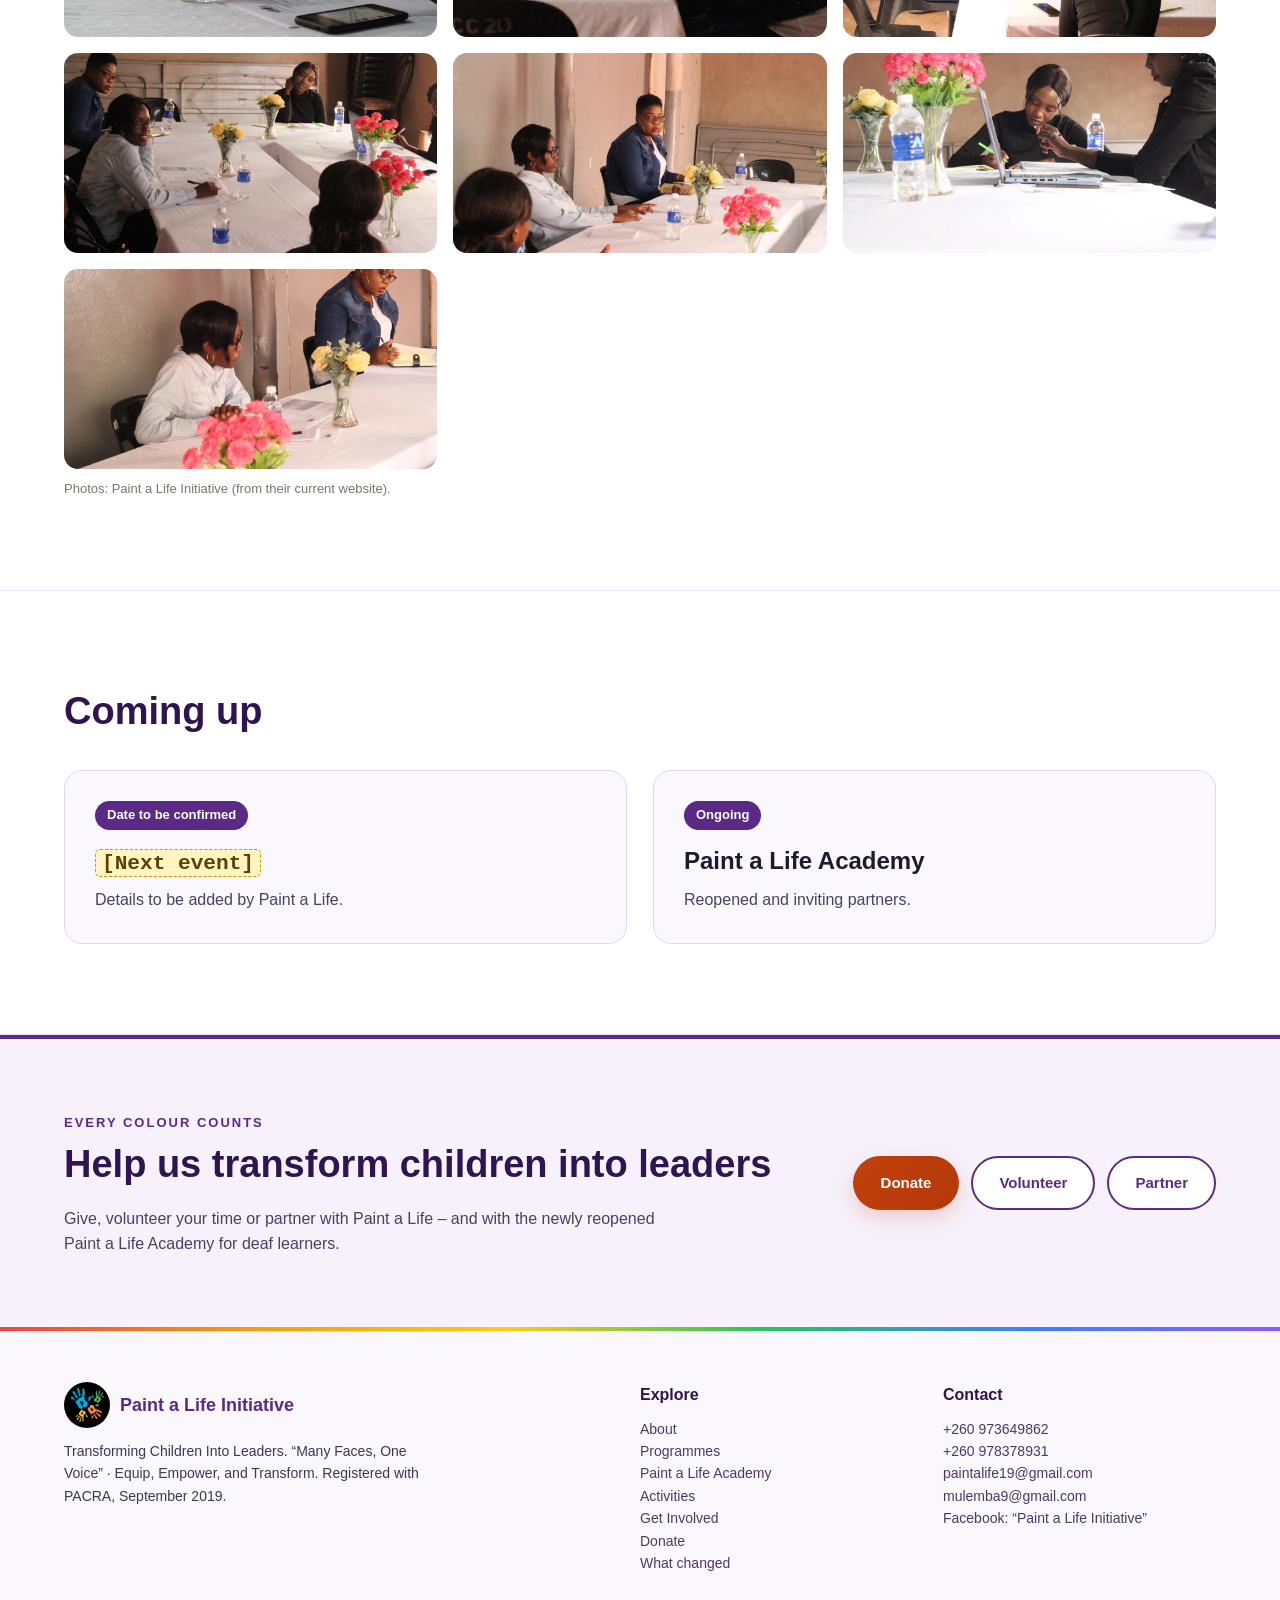
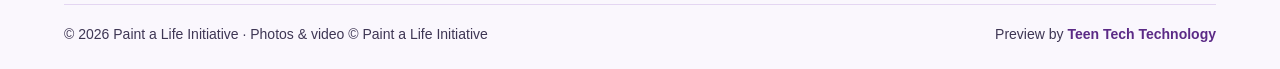
<file: activities.html>
<!doctype html>
<html lang="en"><head><meta charset="utf-8"><meta name="viewport" content="width=device-width,initial-scale=1">
<title>Activities | Paint a Life Initiative (Preview)</title><meta name="description" content="Paint a Life Initiative – Transforming Children Into Leaders. Lusaka, Zambia."><meta name="robots" content="noindex,nofollow">
<meta name="theme-color" content="#5b2a86"><link rel="icon" type="image/png" href="img/logo.png"><link rel="stylesheet" href="style.css"></head><body>
<div class="pbar">Preview prepared by Teen Tech Technology &ndash; not the official site</div>
<nav><div class="w"><a class="brand" href="index.html"><img class="hand" src="img/logo.png" alt="Paint a Life logo">Paint a Life Initiative</a>
<ul><li><a href="index.html" class="">Home</a></li>
<li><a href="about.html" class="">About</a></li>
<li><a href="programmes.html" class="">Programmes</a></li>
<li><a href="academy.html" class="">Academy</a></li>
<li><a href="activities.html" class="on">Activities</a></li>
<li><a href="donate.html" class="">Donate</a></li>
<li><a href="contact.html" class="">Contact</a></li></ul><a class="btn bc" href="get-involved.html" style="padding:10px 20px">Get Involved</a><button class="menu" aria-label="Menu" aria-expanded="false"><svg class="ico lg" viewBox="0 0 24 24" aria-hidden="true" focusable="false"><path d="M4 6h16M4 12h16M4 18h16"/></svg></button></div></nav>
<main><header class="ph" style="--img:url(img/sem6.webp)"><div class="w"><span class="tag">Our Journey</span><h1>Activities &amp; Gallery</h1><p>Moments from Paint a Life&rsquo;s work. Tap a photo to view it large.</p></div></header>
<section><div class="w"><span class="k">July 2020</span><h2>PALI Adolescent Menstrual Hygiene Seminar</h2><div class="gal"><img src="img/sem1.webp" loading="lazy" alt="Menstrual hygiene seminar – photo 1"><img src="img/sem2.webp" loading="lazy" alt="Menstrual hygiene seminar – photo 2"><img src="img/sem3.webp" loading="lazy" alt="Menstrual hygiene seminar – photo 3"><img src="img/sem4.webp" loading="lazy" alt="Menstrual hygiene seminar – photo 4"><img src="img/sem5.webp" loading="lazy" alt="Menstrual hygiene seminar – photo 5"><img src="img/sem6.webp" loading="lazy" alt="Menstrual hygiene seminar – photo 6"><img src="img/sem7.webp" loading="lazy" alt="Menstrual hygiene seminar – photo 7"><img src="img/sem8.webp" loading="lazy" alt="Menstrual hygiene seminar – photo 8"><img src="img/sem9.webp" loading="lazy" alt="Menstrual hygiene seminar – photo 9"><img src="img/sem10.webp" loading="lazy" alt="Menstrual hygiene seminar – photo 10"></div></div><div class="w nudge"><p>Moments like these happen because people give and show up.</p><a class="btn bc" href="donate.html">Donate</a><a class="btn bb" href="get-involved.html?i=volunteer">Volunteer</a></div></section><section class="alt"><div class="w"><span class="k">May 2020</span><h2>Hygiene Kit Distribution During Covid-19</h2><div class="gal"><img src="img/hyg1.webp" loading="lazy" alt="Hygiene kit distribution – photo 1"><img src="img/hyg2.webp" loading="lazy" alt="Hygiene kit distribution – photo 2"><img src="img/hyg3.webp" loading="lazy" alt="Hygiene kit distribution – photo 3"><img src="img/hyg4.webp" loading="lazy" alt="Hygiene kit distribution – photo 4"><img src="img/hyg5.webp" loading="lazy" alt="Hygiene kit distribution – photo 5"><img src="img/hyg6.webp" loading="lazy" alt="Hygiene kit distribution – photo 6"><img src="img/hyg7.webp" loading="lazy" alt="Hygiene kit distribution – photo 7"></div></div></section>
<section><div class="w"><span class="k">March 2020</span><h2>PALI Executive Meeting</h2><div class="gal"><img src="img/meet1.webp" loading="lazy" alt="Executive meeting – photo 1"><img src="img/meet2.webp" loading="lazy" alt="Executive meeting – photo 2"><img src="img/meet3.webp" loading="lazy" alt="Executive meeting – photo 3"><img src="img/meet4.webp" loading="lazy" alt="Executive meeting – photo 4"><img src="img/meet5.webp" loading="lazy" alt="Executive meeting – photo 5"><img src="img/meet6.webp" loading="lazy" alt="Executive meeting – photo 6"><img src="img/meet7.webp" loading="lazy" alt="Executive meeting – photo 7"><img src="img/meet8.webp" loading="lazy" alt="Executive meeting – photo 8"><img src="img/meet9.webp" loading="lazy" alt="Executive meeting – photo 9"><img src="img/meet10.webp" loading="lazy" alt="Executive meeting – photo 10"></div><p class="credit">Photos: Paint a Life Initiative (from their current website).</p></div></section>
<section class="up"><div class="w"><h2>Coming up</h2><div class="ups"><div class="u"><span class="d">Date to be confirmed</span><h3><span class="fill">[Next event]</span></h3><p>Details to be added by Paint a Life.</p></div>
<div class="u"><span class="d">Ongoing</span><h3>Paint a Life Academy</h3><p>Reopened and inviting partners.</p></div></div></div></section><section class="final"><div class="w"><div><span class="k">Every colour counts</span><h2>Help us transform children into leaders</h2><p>Give, volunteer your time or partner with Paint a Life &ndash; and with the newly reopened Paint a Life Academy for deaf learners.</p></div>
<div class="acts"><a class="btn bc" href="donate.html">Donate</a><a class="btn bo" href="get-involved.html?i=volunteer">Volunteer</a><a class="btn bo" href="get-involved.html?i=partner">Partner</a></div></div></section>
<a class="sdon" href="donate.html"><svg class="ico" viewBox="0 0 24 24" aria-hidden="true" focusable="false"><path d="M19 14c1.49-1.46 3-3.21 3-5.5A5.5 5.5 0 0 0 16.5 3c-1.76 0-3 .5-4.5 2-1.5-1.5-2.74-2-4.5-2A5.5 5.5 0 0 0 2 8.5c0 2.3 1.5 4.05 3 5.5l7 7Z"/></svg>Donate</a></main><div class="rb"></div>
<footer><div class="w"><div class="fg"><div><a class="brand" href="index.html"><img src="img/logo.png" alt="">Paint a Life Initiative</a>
<p style="margin-top:12px;font-size:14px;max-width:380px">Transforming Children Into Leaders. &ldquo;Many Faces, One Voice&rdquo; &middot; Equip, Empower, and Transform. Registered with PACRA, September 2019.</p></div>
<div><h4>Explore</h4><a href="about.html">About</a><a href="programmes.html">Programmes</a><a href="academy.html">Paint a Life Academy</a><a href="activities.html">Activities</a><a href="get-involved.html">Get Involved</a><a href="donate.html">Donate</a><a href="what-changed.html">What changed</a></div>
<div><h4>Contact</h4><a href="tel:+260973649862">+260 973649862</a><a href="tel:+260978378931">+260 978378931</a><a href="mailto:paintalife19@gmail.com">paintalife19@gmail.com</a><a href="mailto:mulemba9@gmail.com">mulemba9@gmail.com</a><a>Facebook: &ldquo;Paint a Life Initiative&rdquo;</a></div></div>
<div class="cr"><span>&copy; <span id="yr">2026</span> Paint a Life Initiative &middot; Photos &amp; video &copy; Paint a Life Initiative</span><span>Preview by <strong>Teen Tech Technology</strong></span></div></div></footer>
<script src="site.js"></script></body></html>
</file>
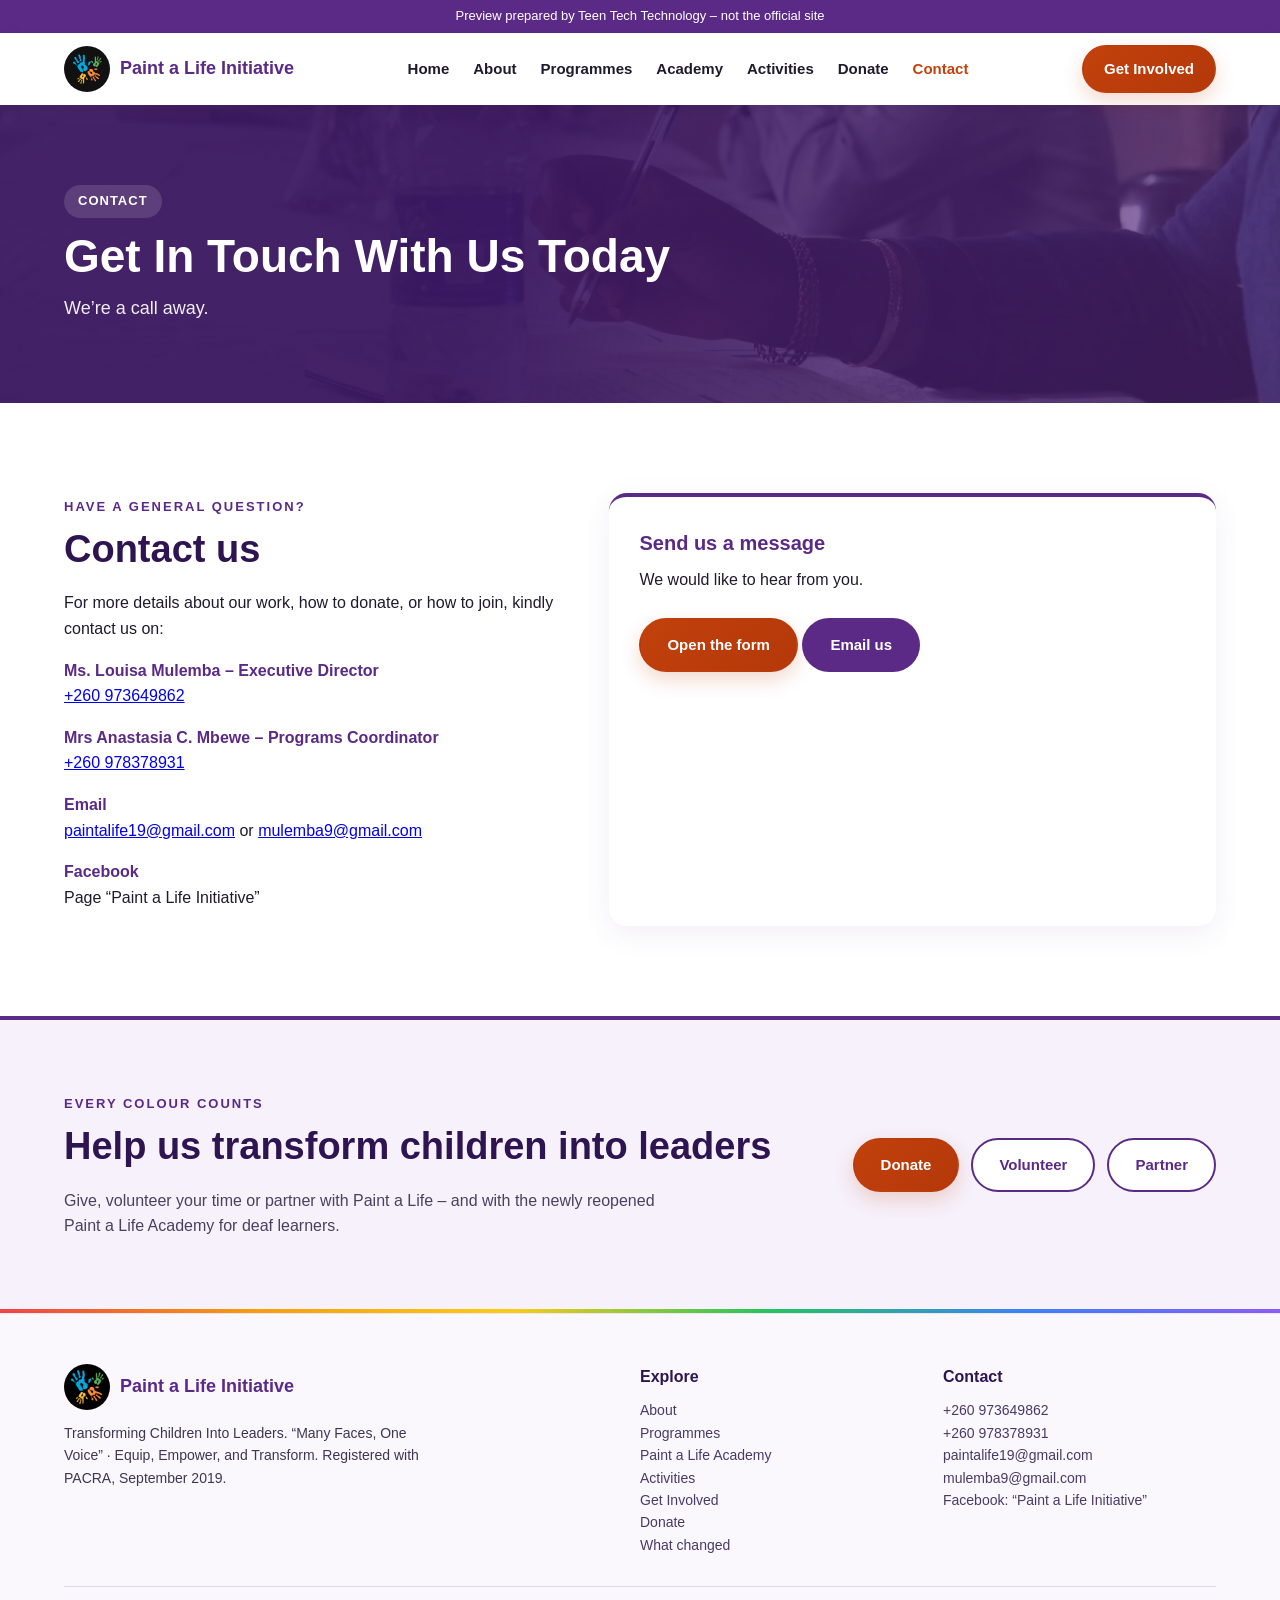
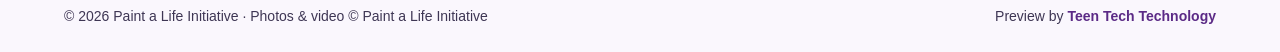
<file: contact.html>
<!doctype html>
<html lang="en"><head><meta charset="utf-8"><meta name="viewport" content="width=device-width,initial-scale=1">
<title>Contact | Paint a Life Initiative (Preview)</title><meta name="description" content="Paint a Life Initiative – Transforming Children Into Leaders. Lusaka, Zambia."><meta name="robots" content="noindex,nofollow">
<meta name="theme-color" content="#5b2a86"><link rel="icon" type="image/png" href="img/logo.png"><link rel="stylesheet" href="style.css"></head><body>
<div class="pbar">Preview prepared by Teen Tech Technology &ndash; not the official site</div>
<nav><div class="w"><a class="brand" href="index.html"><img class="hand" src="img/logo.png" alt="Paint a Life logo">Paint a Life Initiative</a>
<ul><li><a href="index.html" class="">Home</a></li>
<li><a href="about.html" class="">About</a></li>
<li><a href="programmes.html" class="">Programmes</a></li>
<li><a href="academy.html" class="">Academy</a></li>
<li><a href="activities.html" class="">Activities</a></li>
<li><a href="donate.html" class="">Donate</a></li>
<li><a href="contact.html" class="on">Contact</a></li></ul><a class="btn bc" href="get-involved.html" style="padding:10px 20px">Get Involved</a><button class="menu" aria-label="Menu" aria-expanded="false"><svg class="ico lg" viewBox="0 0 24 24" aria-hidden="true" focusable="false"><path d="M4 6h16M4 12h16M4 18h16"/></svg></button></div></nav>
<main><header class="ph" style="--img:url(img/meet4.webp)"><div class="w"><span class="tag">Contact</span><h1>Get In Touch With Us Today</h1><p>We&rsquo;re a call away.</p></div></header>
<section><div class="w ct"><div class="ci"><span class="k">Have a general question?</span><h2>Contact us</h2><p>For more details about our work, how to donate, or how to join, kindly contact us on:</p>
<p><b>Ms. Louisa Mulemba &ndash; Executive Director</b><a href="tel:+260973649862">+260 973649862</a></p><p><b>Mrs Anastasia C. Mbewe &ndash; Programs Coordinator</b><a href="tel:+260978378931">+260 978378931</a></p>
<p><b>Email</b><a href="mailto:paintalife19@gmail.com">paintalife19@gmail.com</a> or <a href="mailto:mulemba9@gmail.com">mulemba9@gmail.com</a></p><p><b>Facebook</b>Page &ldquo;Paint a Life Initiative&rdquo;</p></div>
<div class="card"><h3>Send us a message</h3><p>We would like to hear from you.</p><br><a class="btn bc" href="get-involved.html">Open the form</a> <a class="btn bb" href="mailto:paintalife19@gmail.com">Email us</a></div></div></section><section class="final"><div class="w"><div><span class="k">Every colour counts</span><h2>Help us transform children into leaders</h2><p>Give, volunteer your time or partner with Paint a Life &ndash; and with the newly reopened Paint a Life Academy for deaf learners.</p></div>
<div class="acts"><a class="btn bc" href="donate.html">Donate</a><a class="btn bo" href="get-involved.html?i=volunteer">Volunteer</a><a class="btn bo" href="get-involved.html?i=partner">Partner</a></div></div></section>
<a class="sdon" href="donate.html"><svg class="ico" viewBox="0 0 24 24" aria-hidden="true" focusable="false"><path d="M19 14c1.49-1.46 3-3.21 3-5.5A5.5 5.5 0 0 0 16.5 3c-1.76 0-3 .5-4.5 2-1.5-1.5-2.74-2-4.5-2A5.5 5.5 0 0 0 2 8.5c0 2.3 1.5 4.05 3 5.5l7 7Z"/></svg>Donate</a></main><div class="rb"></div>
<footer><div class="w"><div class="fg"><div><a class="brand" href="index.html"><img src="img/logo.png" alt="">Paint a Life Initiative</a>
<p style="margin-top:12px;font-size:14px;max-width:380px">Transforming Children Into Leaders. &ldquo;Many Faces, One Voice&rdquo; &middot; Equip, Empower, and Transform. Registered with PACRA, September 2019.</p></div>
<div><h4>Explore</h4><a href="about.html">About</a><a href="programmes.html">Programmes</a><a href="academy.html">Paint a Life Academy</a><a href="activities.html">Activities</a><a href="get-involved.html">Get Involved</a><a href="donate.html">Donate</a><a href="what-changed.html">What changed</a></div>
<div><h4>Contact</h4><a href="tel:+260973649862">+260 973649862</a><a href="tel:+260978378931">+260 978378931</a><a href="mailto:paintalife19@gmail.com">paintalife19@gmail.com</a><a href="mailto:mulemba9@gmail.com">mulemba9@gmail.com</a><a>Facebook: &ldquo;Paint a Life Initiative&rdquo;</a></div></div>
<div class="cr"><span>&copy; <span id="yr">2026</span> Paint a Life Initiative &middot; Photos &amp; video &copy; Paint a Life Initiative</span><span>Preview by <strong>Teen Tech Technology</strong></span></div></div></footer>
<script src="site.js"></script></body></html>
</file>
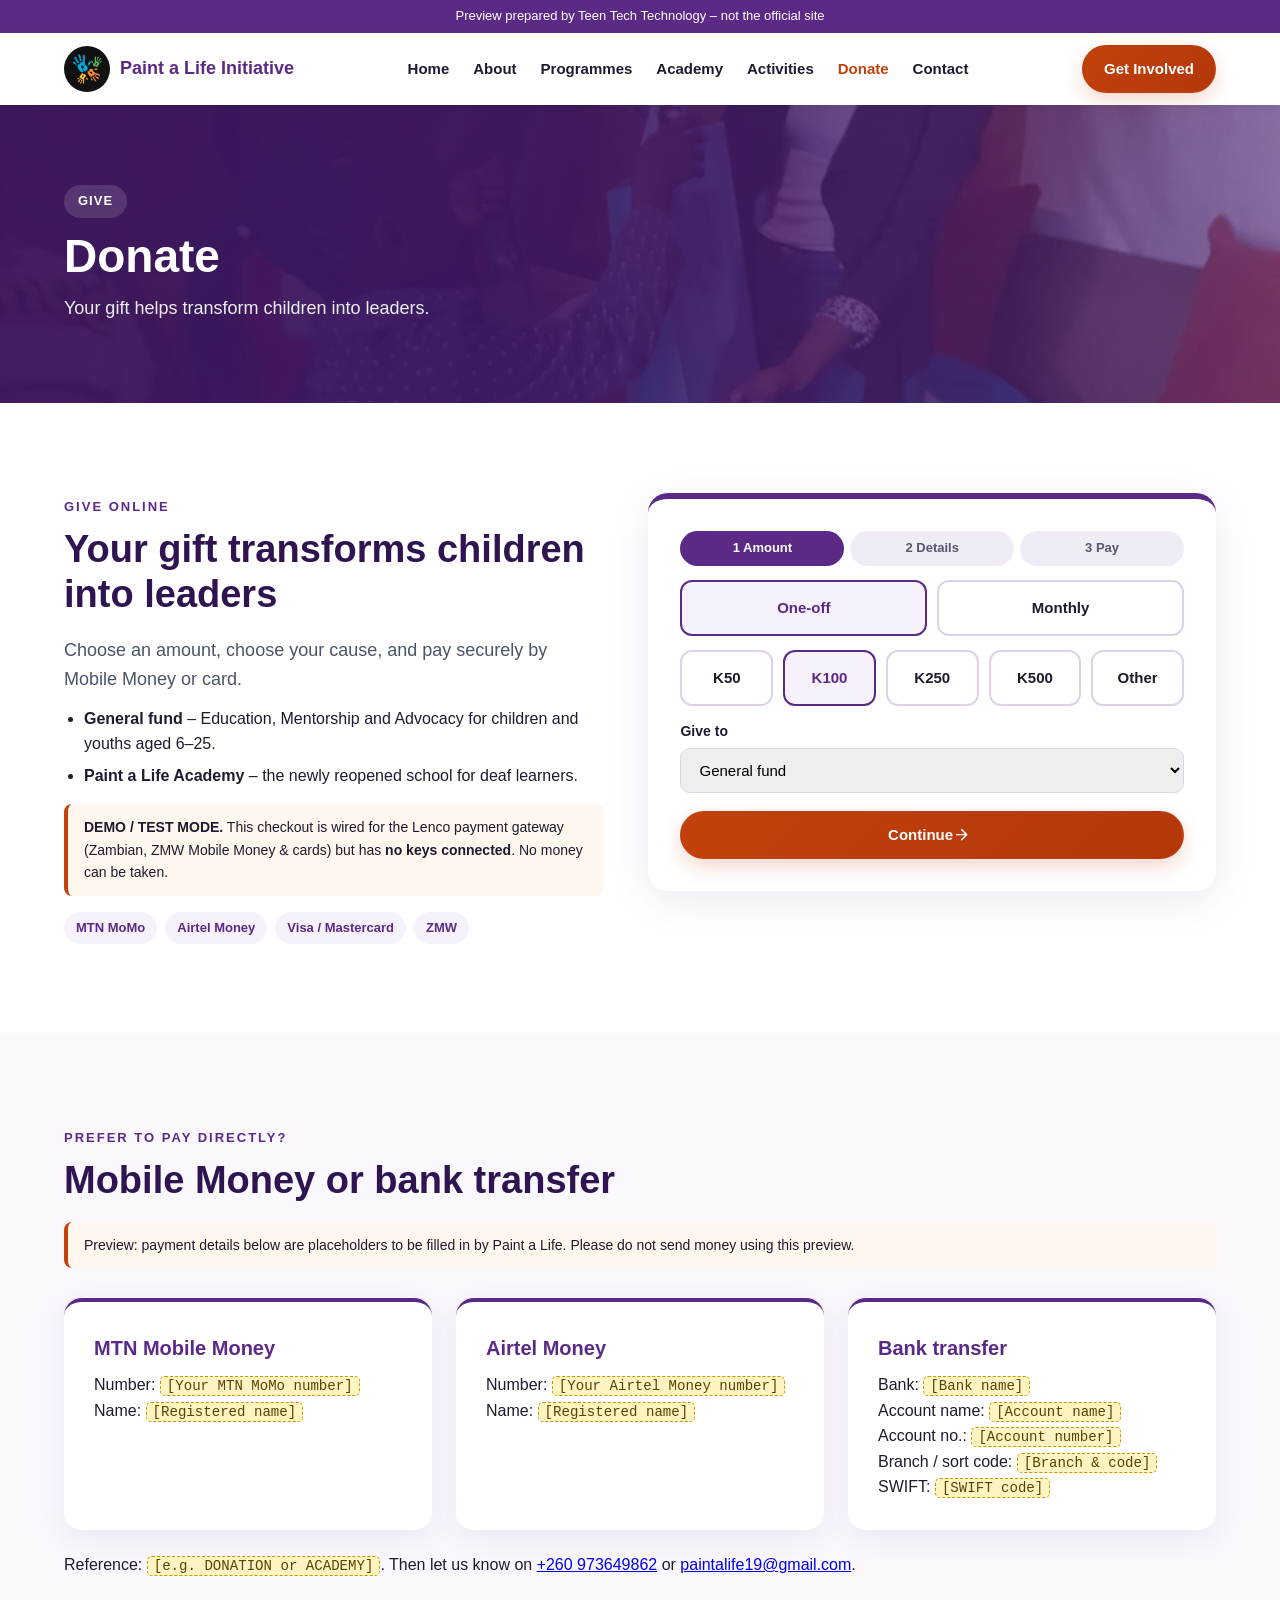
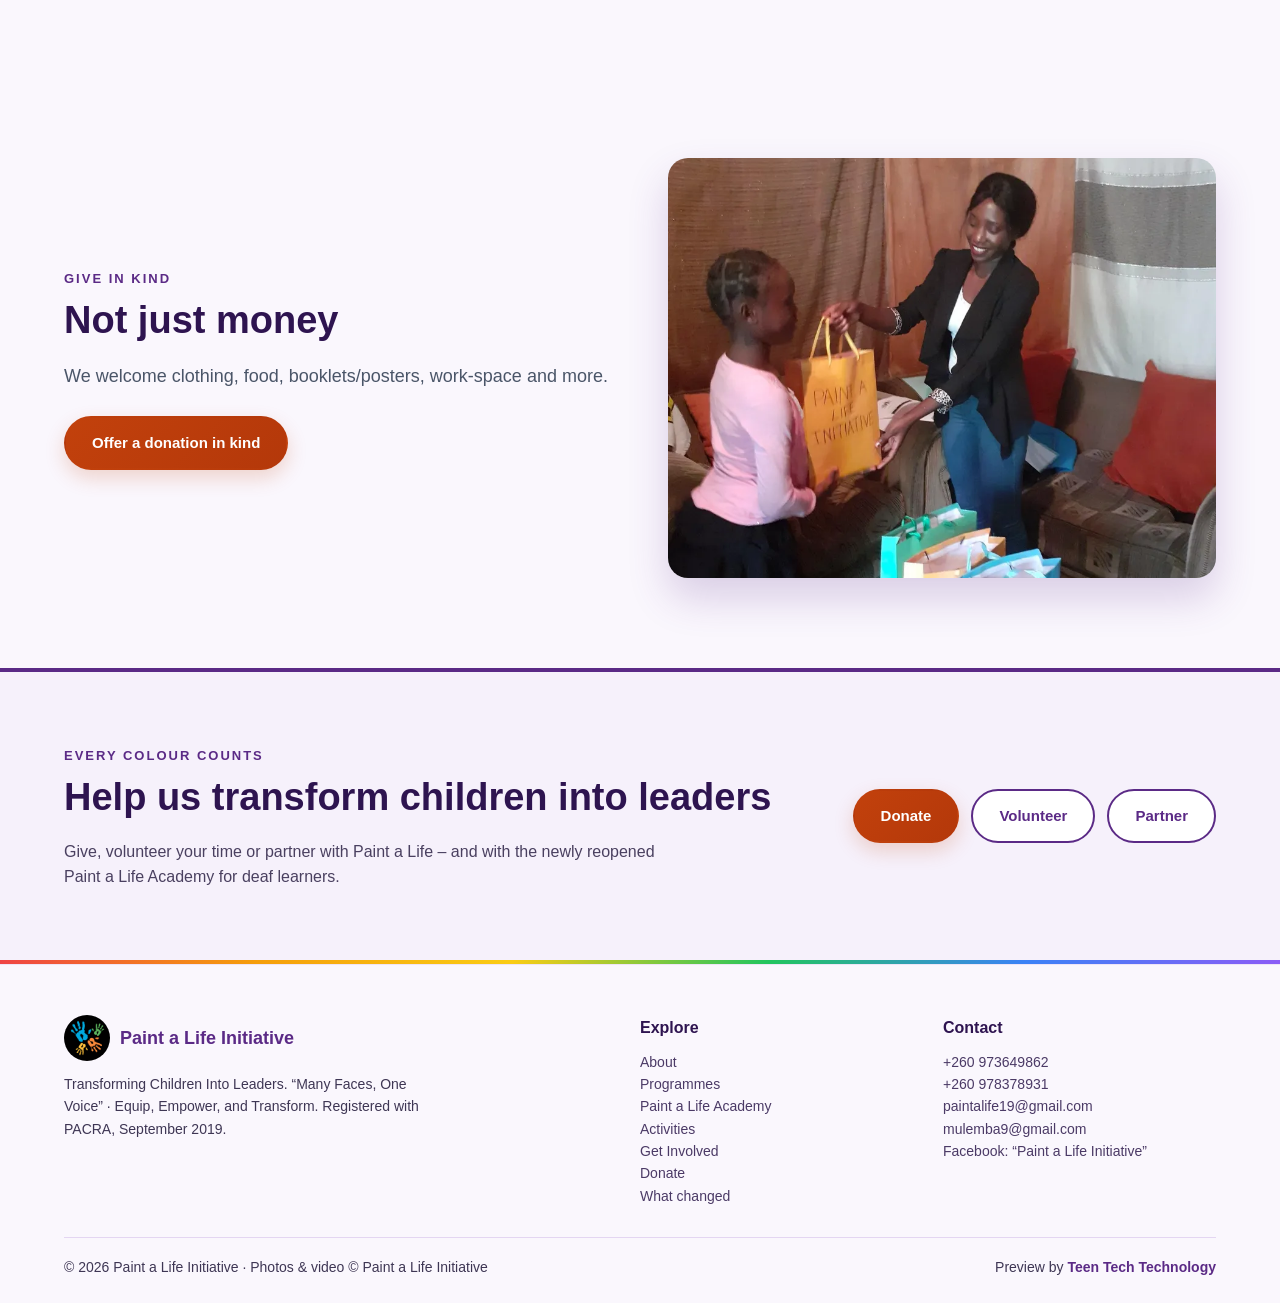
<file: donate.html>
<!doctype html>
<html lang="en"><head><meta charset="utf-8"><meta name="viewport" content="width=device-width,initial-scale=1">
<title>Donate | Paint a Life Initiative (Preview)</title><meta name="description" content="Paint a Life Initiative – Transforming Children Into Leaders. Lusaka, Zambia."><meta name="robots" content="noindex,nofollow">
<meta name="theme-color" content="#5b2a86"><link rel="icon" type="image/png" href="img/logo.png"><link rel="stylesheet" href="style.css"></head><body>
<div class="pbar">Preview prepared by Teen Tech Technology &ndash; not the official site</div>
<nav><div class="w"><a class="brand" href="index.html"><img class="hand" src="img/logo.png" alt="Paint a Life logo">Paint a Life Initiative</a>
<ul><li><a href="index.html" class="">Home</a></li>
<li><a href="about.html" class="">About</a></li>
<li><a href="programmes.html" class="">Programmes</a></li>
<li><a href="academy.html" class="">Academy</a></li>
<li><a href="activities.html" class="">Activities</a></li>
<li><a href="donate.html" class="on">Donate</a></li>
<li><a href="contact.html" class="">Contact</a></li></ul><a class="btn bc" href="get-involved.html" style="padding:10px 20px">Get Involved</a><button class="menu" aria-label="Menu" aria-expanded="false"><svg class="ico lg" viewBox="0 0 24 24" aria-hidden="true" focusable="false"><path d="M4 6h16M4 12h16M4 18h16"/></svg></button></div></nav>
<main><header class="ph" style="--img:url(img/hyg3.webp)"><div class="w"><span class="tag">Give</span><h1>Donate</h1><p>Your gift helps transform children into leaders.</p></div></header>
<section><div class="w dgrid"><div>
<span class="k">Give online</span><h2>Your gift transforms children into leaders</h2>
<p class="lead">Choose an amount, choose your cause, and pay securely by Mobile Money or card.</p>
<ul class="list"><li><b>General fund</b> &ndash; Education, Mentorship and Advocacy for children and youths aged 6&ndash;25.</li><li><b>Paint a Life Academy</b> &ndash; the newly reopened school for deaf learners.</li></ul>
<p class="note"><b>DEMO / TEST MODE.</b> This checkout is wired for the Lenco payment gateway (Zambian, ZMW Mobile Money &amp; cards) but has <b>no keys connected</b>. No money can be taken.</p>
<div class="trust"><span>MTN MoMo</span><span>Airtel Money</span><span>Visa / Mastercard</span><span>ZMW</span></div></div>
<form class="cf dform" id="dform" novalidate>
<div class="steps"><span class="on">1 Amount</span><span>2 Details</span><span>3 Pay</span></div>
<div class="stp" data-s="1"><div class="seg" role="radiogroup"><label><input type="radio" name="freq" value="one-off" checked><span>One-off</span></label><label><input type="radio" name="freq" value="monthly"><span>Monthly</span></label></div>
<div class="amts"><label><input type="radio" name="amt" value="50"><span>K50</span></label><label><input type="radio" name="amt" value="100" checked><span>K100</span></label><label><input type="radio" name="amt" value="250"><span>K250</span></label><label><input type="radio" name="amt" value="500"><span>K500</span></label><label><input type="radio" name="amt" value="custom"><span>Other</span></label></div>
<div id="custom" hidden><label for="ca">Amount (ZMW)</label><input id="ca" type="number" min="10" step="1" inputmode="numeric" placeholder="e.g. 150"></div>
<label for="cause">Give to</label><select id="cause" name="cause"><option value="general">General fund</option><option value="academy">Paint a Life Academy (deaf school)</option></select>
<button type="button" class="btn bc full nx">Continue<svg class="ico" viewBox="0 0 24 24" aria-hidden="true" focusable="false"><path d="M5 12h14M12 5l7 7-7 7"/></svg></button></div>
<div class="stp" data-s="2" hidden><div class="row"><div><label for="dn">Full name</label><input id="dn" required autocomplete="name"></div><div><label for="de">Email (for your receipt)</label><input id="de" type="email" required autocomplete="email"></div></div>
<label class="chk"><input type="checkbox" id="anon"> Keep my gift anonymous</label>
<div class="nav2"><button type="button" class="btn bo2 bk"><svg class="ico" viewBox="0 0 24 24" aria-hidden="true" focusable="false"><path d="M19 12H5M12 19l-7-7 7-7"/></svg>Back</button><button type="button" class="btn bc nx">Continue<svg class="ico" viewBox="0 0 24 24" aria-hidden="true" focusable="false"><path d="M5 12h14M12 5l7 7-7 7"/></svg></button></div></div>
<div class="stp" data-s="3" hidden><p class="sum" id="sum"></p><label>Pay with</label>
<div class="pm"><label><input type="radio" name="pm" value="mtn" checked><span>MTN MoMo</span></label><label><input type="radio" name="pm" value="airtel"><span>Airtel Money</span></label><label><input type="radio" name="pm" value="card"><span>Card</span></label></div>
<div id="mmf"><label for="dp">Mobile Money number</label><input id="dp" type="tel" inputmode="tel" placeholder="09X XXX XXXX" autocomplete="tel"><small>You would get a prompt on your phone to approve with your PIN.</small></div>
<p id="cardf" hidden class="small">Card details are entered in the gateway&rsquo;s secure window &ndash; never on this site.</p>
<div class="nav2"><button type="button" class="btn bo2 bk"><svg class="ico" viewBox="0 0 24 24" aria-hidden="true" focusable="false"><path d="M19 12H5M12 19l-7-7 7-7"/></svg>Back</button><button type="submit" class="btn bc" id="paybtn">Donate</button></div>
<p class="demo-tag">DEMO MODE &middot; no real charge</p></div>
<div class="stp done" data-s="4" hidden><div class="tick"><svg class="ico xl" viewBox="0 0 24 24" aria-hidden="true" focusable="false"><path d="M20 6 9 17l-5-5"/></svg></div><h3>Thank you &ndash; this was a demo</h3><p class="sum" id="dsum"></p><p class="warn"><b>Demo &ndash; no money was taken.</b> No payment was sent to any gateway, phone or card.</p><button type="button" class="btn bb" id="again">Start again</button></div>
</form></div></section>
<section class="alt"><div class="w"><span class="k">Prefer to pay directly?</span><h2>Mobile Money or bank transfer</h2>
<p class="note">Preview: payment details below are placeholders to be filled in by Paint a Life. Please do not send money using this preview.</p>

<div class="pay"><div class="card"><h3>MTN Mobile Money</h3><p>Number: <span class="fill">[Your MTN MoMo number]</span></p><p>Name: <span class="fill">[Registered name]</span></p></div>
<div class="card"><h3>Airtel Money</h3><p>Number: <span class="fill">[Your Airtel Money number]</span></p><p>Name: <span class="fill">[Registered name]</span></p></div>
<div class="card"><h3>Bank transfer</h3><p>Bank: <span class="fill">[Bank name]</span><br>Account name: <span class="fill">[Account name]</span><br>Account no.: <span class="fill">[Account number]</span><br>Branch / sort code: <span class="fill">[Branch &amp; code]</span><br>SWIFT: <span class="fill">[SWIFT code]</span></p></div></div>
<p style="margin-top:22px">Reference: <span class="fill">[e.g. DONATION or ACADEMY]</span>. Then let us know on <a href="tel:+260973649862">+260 973649862</a> or <a href="mailto:paintalife19@gmail.com">paintalife19@gmail.com</a>.</p></div></section>
<section class="alt"><div class="w two"><div><span class="k">Give in kind</span><h2>Not just money</h2><p class="lead">We welcome clothing, food, booklets/posters, work-space and more.</p><br><a class="btn bc" href="get-involved.html">Offer a donation in kind</a></div><img src="img/hyg5.webp" alt="Donated items" style="max-height:420px;object-fit:cover;width:100%"></div></section><section class="final"><div class="w"><div><span class="k">Every colour counts</span><h2>Help us transform children into leaders</h2><p>Give, volunteer your time or partner with Paint a Life &ndash; and with the newly reopened Paint a Life Academy for deaf learners.</p></div>
<div class="acts"><a class="btn bc" href="donate.html">Donate</a><a class="btn bo" href="get-involved.html?i=volunteer">Volunteer</a><a class="btn bo" href="get-involved.html?i=partner">Partner</a></div></div></section>
</main><div class="rb"></div>
<footer><div class="w"><div class="fg"><div><a class="brand" href="index.html"><img src="img/logo.png" alt="">Paint a Life Initiative</a>
<p style="margin-top:12px;font-size:14px;max-width:380px">Transforming Children Into Leaders. &ldquo;Many Faces, One Voice&rdquo; &middot; Equip, Empower, and Transform. Registered with PACRA, September 2019.</p></div>
<div><h4>Explore</h4><a href="about.html">About</a><a href="programmes.html">Programmes</a><a href="academy.html">Paint a Life Academy</a><a href="activities.html">Activities</a><a href="get-involved.html">Get Involved</a><a href="donate.html">Donate</a><a href="what-changed.html">What changed</a></div>
<div><h4>Contact</h4><a href="tel:+260973649862">+260 973649862</a><a href="tel:+260978378931">+260 978378931</a><a href="mailto:paintalife19@gmail.com">paintalife19@gmail.com</a><a href="mailto:mulemba9@gmail.com">mulemba9@gmail.com</a><a>Facebook: &ldquo;Paint a Life Initiative&rdquo;</a></div></div>
<div class="cr"><span>&copy; <span id="yr">2026</span> Paint a Life Initiative &middot; Photos &amp; video &copy; Paint a Life Initiative</span><span>Preview by <strong>Teen Tech Technology</strong></span></div></div></footer>
<script src="donate.js"></script><script src="site.js"></script></body></html>
</file>
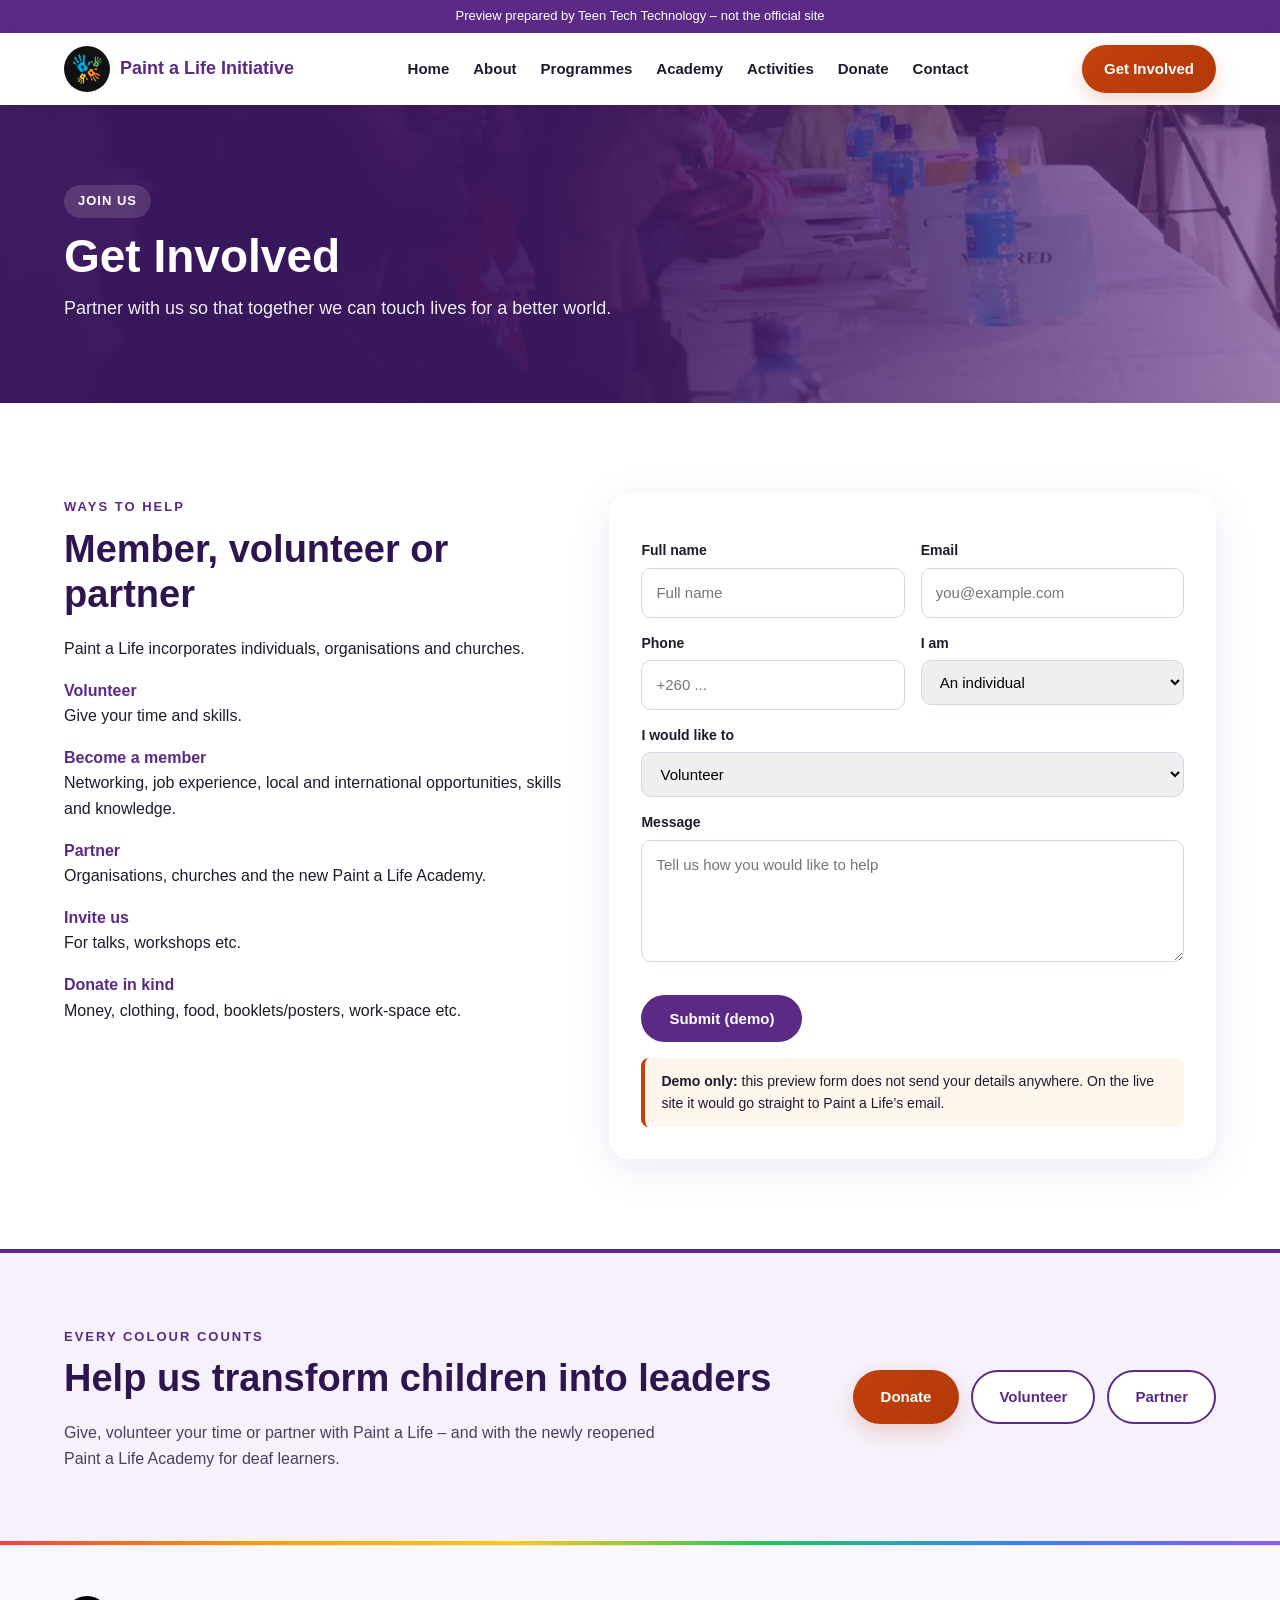
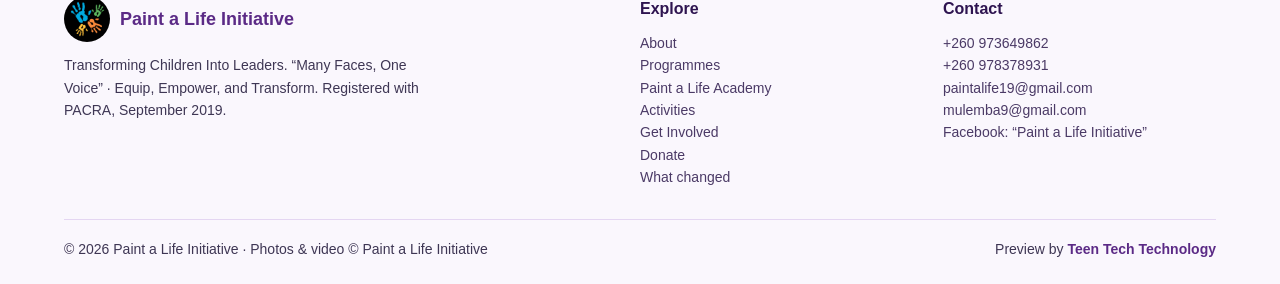
<file: get-involved.html>
<!doctype html>
<html lang="en"><head><meta charset="utf-8"><meta name="viewport" content="width=device-width,initial-scale=1">
<title>Get Involved | Paint a Life Initiative (Preview)</title><meta name="description" content="Paint a Life Initiative – Transforming Children Into Leaders. Lusaka, Zambia."><meta name="robots" content="noindex,nofollow">
<meta name="theme-color" content="#5b2a86"><link rel="icon" type="image/png" href="img/logo.png"><link rel="stylesheet" href="style.css"></head><body>
<div class="pbar">Preview prepared by Teen Tech Technology &ndash; not the official site</div>
<nav><div class="w"><a class="brand" href="index.html"><img class="hand" src="img/logo.png" alt="Paint a Life logo">Paint a Life Initiative</a>
<ul><li><a href="index.html" class="">Home</a></li>
<li><a href="about.html" class="">About</a></li>
<li><a href="programmes.html" class="">Programmes</a></li>
<li><a href="academy.html" class="">Academy</a></li>
<li><a href="activities.html" class="">Activities</a></li>
<li><a href="donate.html" class="">Donate</a></li>
<li><a href="contact.html" class="">Contact</a></li></ul><a class="btn bc" href="get-involved.html" style="padding:10px 20px">Get Involved</a><button class="menu" aria-label="Menu" aria-expanded="false"><svg class="ico lg" viewBox="0 0 24 24" aria-hidden="true" focusable="false"><path d="M4 6h16M4 12h16M4 18h16"/></svg></button></div></nav>
<main><header class="ph" style="--img:url(img/sem7.webp)"><div class="w"><span class="tag">Join Us</span><h1>Get Involved</h1><p>Partner with us so that together we can touch lives for a better world.</p></div></header>
<section><div class="w ct"><div class="ci"><span class="k">Ways to help</span><h2>Member, volunteer or partner</h2>
<p>Paint a Life incorporates individuals, organisations and churches.</p><p><b>Volunteer</b>Give your time and skills.</p><p><b>Become a member</b>Networking, job experience, local and international opportunities, skills and knowledge.</p>
<p><b>Partner</b>Organisations, churches and the new Paint a Life Academy.</p><p><b>Invite us</b>For talks, workshops etc.</p><p><b>Donate in kind</b>Money, clothing, food, booklets/posters, work-space etc.</p></div>
<form class="cf" id="demo"><div class="row"><div><label for="n">Full name</label><input id="n" required placeholder="Full name"></div><div><label for="e">Email</label><input id="e" type="email" required placeholder="you@example.com"></div></div>
<div class="row"><div><label for="p">Phone</label><input id="p" type="tel" placeholder="+260 ..."></div><div><label for="t">I am</label><select id="t"><option>An individual</option><option>An organisation</option><option>A church</option><option>An institution</option></select></div></div>
<label for="i">I would like to</label><select id="i"><option>Volunteer</option><option>Become a member</option><option>Partner with Paint a Life</option><option>Partner with Paint a Life Academy</option><option>Invite you for a talk / workshop</option><option>Donate in kind</option></select>
<label for="m">Message</label><textarea id="m" rows="4" placeholder="Tell us how you would like to help"></textarea><br><br>
<button class="btn bb" type="submit">Submit (demo)</button>
<p class="note"><b>Demo only:</b> this preview form does not send your details anywhere. On the live site it would go straight to Paint a Life&rsquo;s email.</p></form></div></section><section class="final"><div class="w"><div><span class="k">Every colour counts</span><h2>Help us transform children into leaders</h2><p>Give, volunteer your time or partner with Paint a Life &ndash; and with the newly reopened Paint a Life Academy for deaf learners.</p></div>
<div class="acts"><a class="btn bc" href="donate.html">Donate</a><a class="btn bo" href="get-involved.html?i=volunteer">Volunteer</a><a class="btn bo" href="get-involved.html?i=partner">Partner</a></div></div></section>
<a class="sdon" href="donate.html"><svg class="ico" viewBox="0 0 24 24" aria-hidden="true" focusable="false"><path d="M19 14c1.49-1.46 3-3.21 3-5.5A5.5 5.5 0 0 0 16.5 3c-1.76 0-3 .5-4.5 2-1.5-1.5-2.74-2-4.5-2A5.5 5.5 0 0 0 2 8.5c0 2.3 1.5 4.05 3 5.5l7 7Z"/></svg>Donate</a></main><div class="rb"></div>
<footer><div class="w"><div class="fg"><div><a class="brand" href="index.html"><img src="img/logo.png" alt="">Paint a Life Initiative</a>
<p style="margin-top:12px;font-size:14px;max-width:380px">Transforming Children Into Leaders. &ldquo;Many Faces, One Voice&rdquo; &middot; Equip, Empower, and Transform. Registered with PACRA, September 2019.</p></div>
<div><h4>Explore</h4><a href="about.html">About</a><a href="programmes.html">Programmes</a><a href="academy.html">Paint a Life Academy</a><a href="activities.html">Activities</a><a href="get-involved.html">Get Involved</a><a href="donate.html">Donate</a><a href="what-changed.html">What changed</a></div>
<div><h4>Contact</h4><a href="tel:+260973649862">+260 973649862</a><a href="tel:+260978378931">+260 978378931</a><a href="mailto:paintalife19@gmail.com">paintalife19@gmail.com</a><a href="mailto:mulemba9@gmail.com">mulemba9@gmail.com</a><a>Facebook: &ldquo;Paint a Life Initiative&rdquo;</a></div></div>
<div class="cr"><span>&copy; <span id="yr">2026</span> Paint a Life Initiative &middot; Photos &amp; video &copy; Paint a Life Initiative</span><span>Preview by <strong>Teen Tech Technology</strong></span></div></div></footer>
<script src="site.js"></script></body></html>
</file>
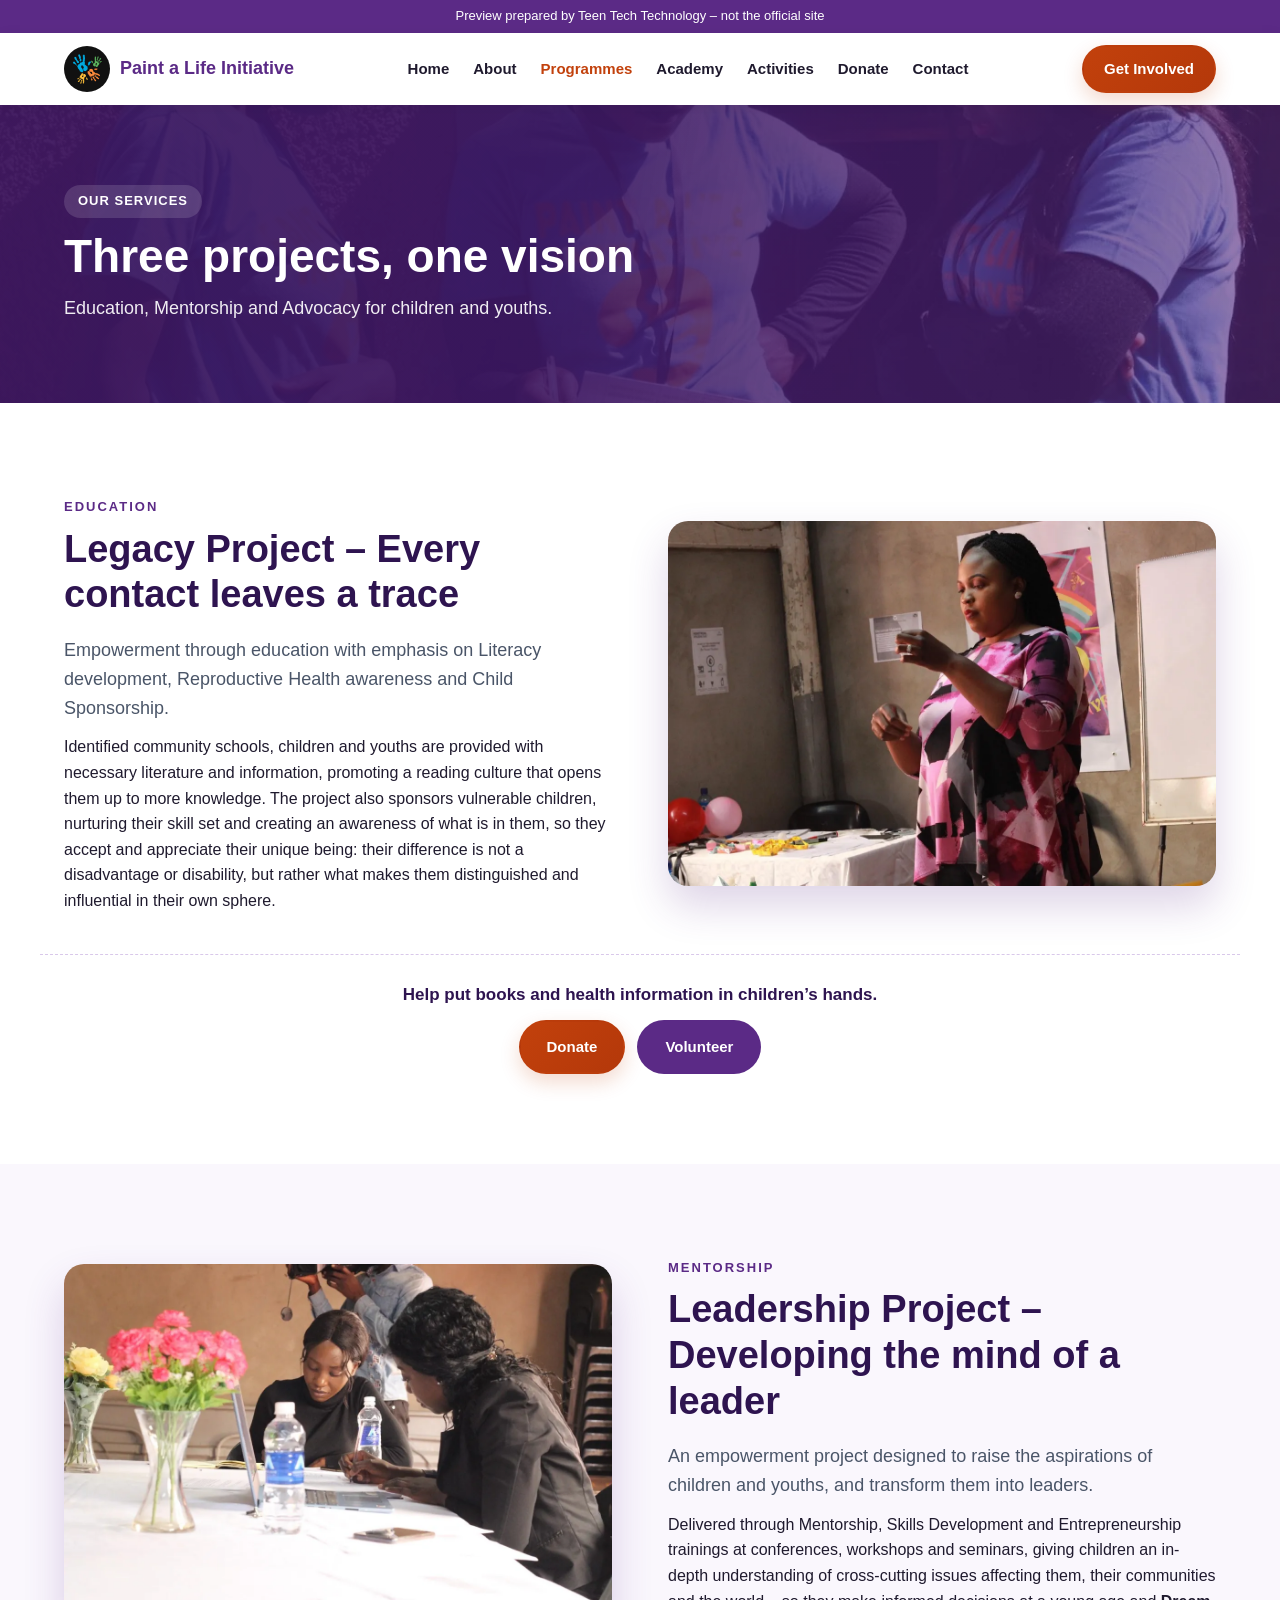
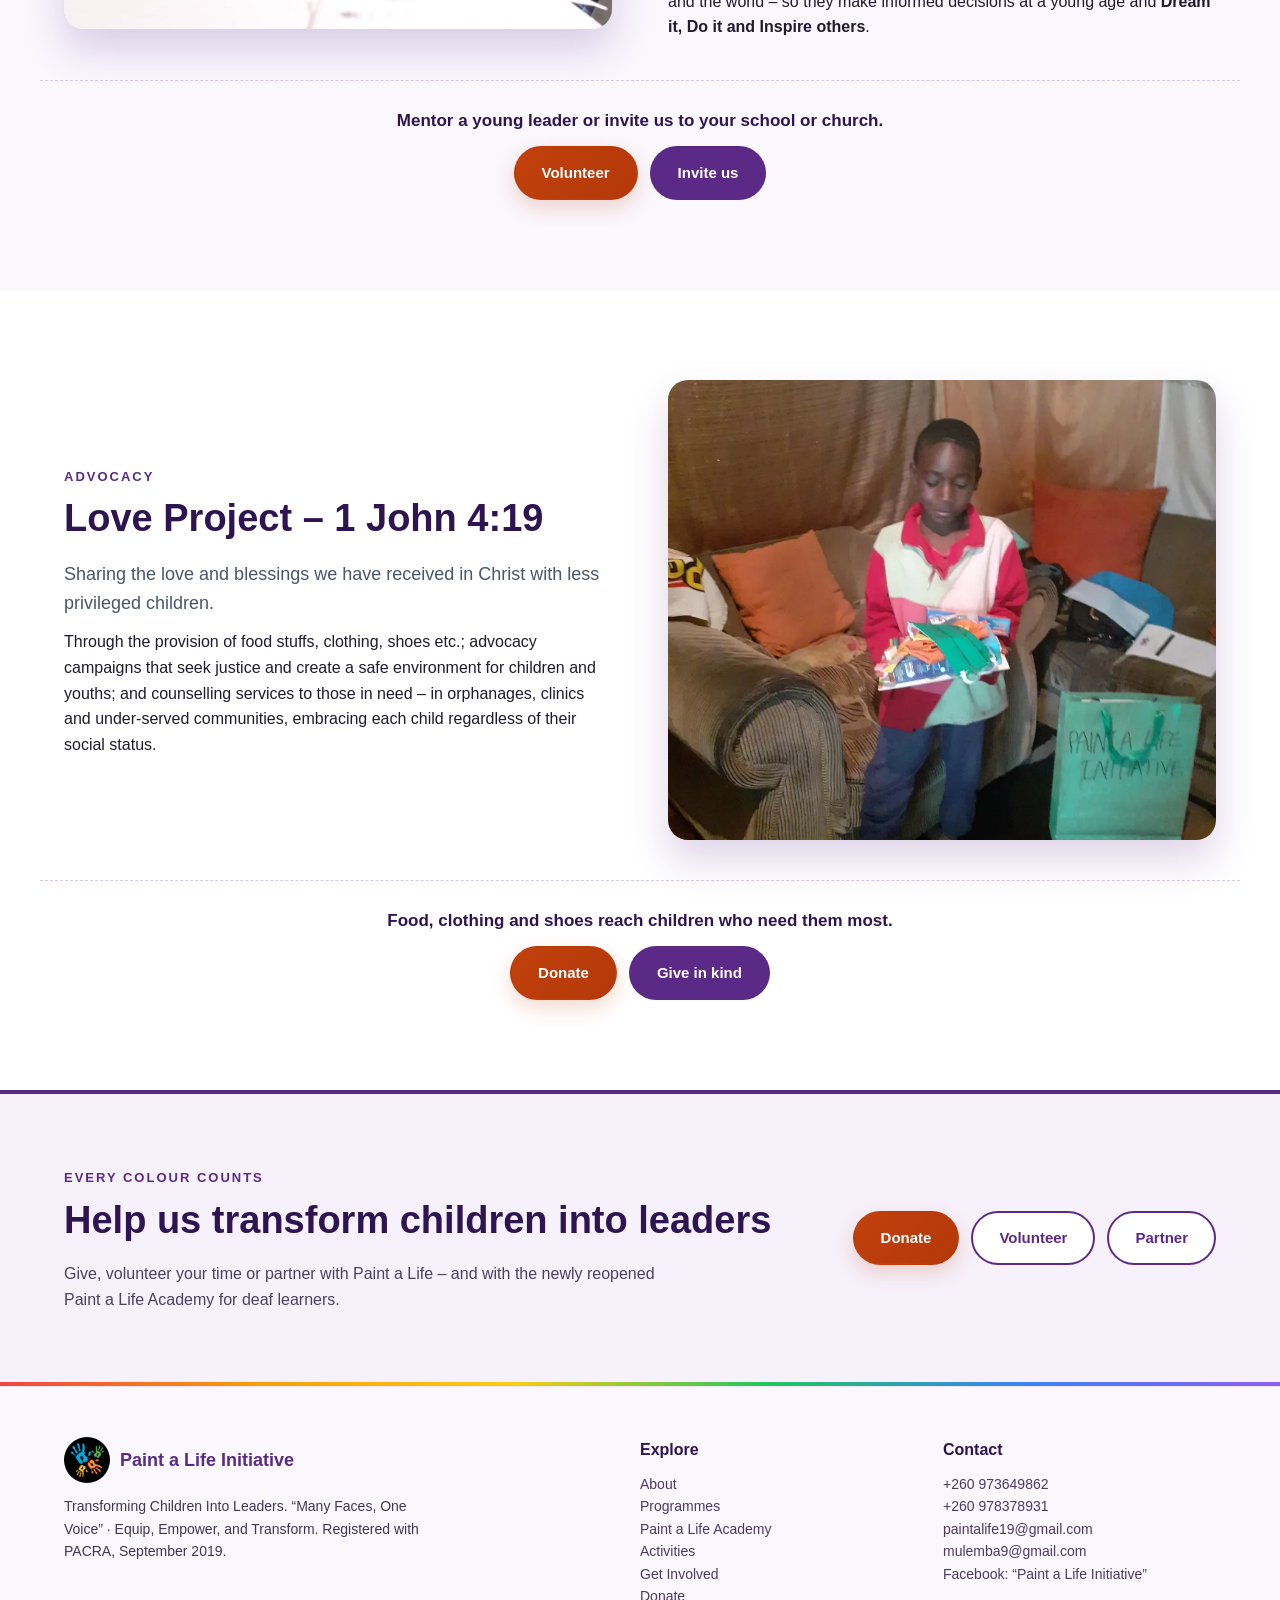
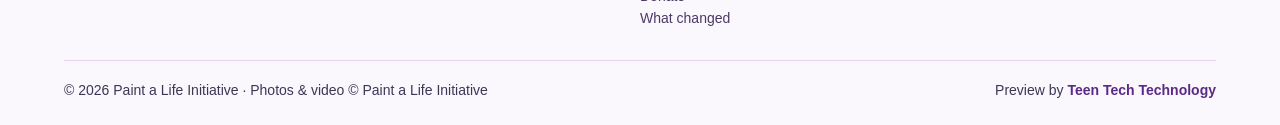
<file: programmes.html>
<!doctype html>
<html lang="en"><head><meta charset="utf-8"><meta name="viewport" content="width=device-width,initial-scale=1">
<title>Programmes | Paint a Life Initiative (Preview)</title><meta name="description" content="Paint a Life Initiative – Transforming Children Into Leaders. Lusaka, Zambia."><meta name="robots" content="noindex,nofollow">
<meta name="theme-color" content="#5b2a86"><link rel="icon" type="image/png" href="img/logo.png"><link rel="stylesheet" href="style.css"></head><body>
<div class="pbar">Preview prepared by Teen Tech Technology &ndash; not the official site</div>
<nav><div class="w"><a class="brand" href="index.html"><img class="hand" src="img/logo.png" alt="Paint a Life logo">Paint a Life Initiative</a>
<ul><li><a href="index.html" class="">Home</a></li>
<li><a href="about.html" class="">About</a></li>
<li><a href="programmes.html" class="on">Programmes</a></li>
<li><a href="academy.html" class="">Academy</a></li>
<li><a href="activities.html" class="">Activities</a></li>
<li><a href="donate.html" class="">Donate</a></li>
<li><a href="contact.html" class="">Contact</a></li></ul><a class="btn bc" href="get-involved.html" style="padding:10px 20px">Get Involved</a><button class="menu" aria-label="Menu" aria-expanded="false"><svg class="ico lg" viewBox="0 0 24 24" aria-hidden="true" focusable="false"><path d="M4 6h16M4 12h16M4 18h16"/></svg></button></div></nav>
<main><header class="ph" style="--img:url(img/sem4.webp)"><div class="w"><span class="tag">Our Services</span><h1>Three projects, one vision</h1><p>Education, Mentorship and Advocacy for children and youths.</p></div></header>
<section><div class="w two"><div><span class="k">Education</span><h2>Legacy Project &ndash; Every contact leaves a trace</h2>
<p class="lead">Empowerment through education with emphasis on Literacy development, Reproductive Health awareness and Child Sponsorship.</p>
<p style="margin-top:12px">Identified community schools, children and youths are provided with necessary literature and information, promoting a reading culture that opens them up to more knowledge. The project also sponsors vulnerable children, nurturing their skill set and creating an awareness of what is in them, so they accept and appreciate their unique being: their difference is not a disadvantage or disability, but rather what makes them distinguished and influential in their own sphere.</p></div>
<img src="img/sem5.webp" alt="Reproductive health seminar"></div><div class="w nudge"><p>Help put books and health information in children&rsquo;s hands.</p><a class="btn bc" href="donate.html">Donate</a><a class="btn bb" href="get-involved.html?i=volunteer">Volunteer</a></div></section>
<section class="alt"><div class="w two"><img src="img/meet3.webp" alt="Leadership meeting"><div><span class="k">Mentorship</span><h2>Leadership Project &ndash; Developing the mind of a leader</h2>
<p class="lead">An empowerment project designed to raise the aspirations of children and youths, and transform them into leaders.</p>
<p style="margin-top:12px">Delivered through Mentorship, Skills Development and Entrepreneurship trainings at conferences, workshops and seminars, giving children an in-depth understanding of cross-cutting issues affecting them, their communities and the world &ndash; so they make informed decisions at a young age and <b>Dream it, Do it and Inspire others</b>.</p></div></div><div class="w nudge"><p>Mentor a young leader or invite us to your school or church.</p><a class="btn bc" href="get-involved.html?i=volunteer">Volunteer</a><a class="btn bb" href="get-involved.html?i=invite">Invite us</a></div></section>
<section><div class="w two"><div><span class="k">Advocacy</span><h2>Love Project &ndash; 1 John 4:19</h2>
<p class="lead">Sharing the love and blessings we have received in Christ with less privileged children.</p>
<p style="margin-top:12px">Through the provision of food stuffs, clothing, shoes etc.; advocacy campaigns that seek justice and create a safe environment for children and youths; and counselling services to those in need &ndash; in orphanages, clinics and under-served communities, embracing each child regardless of their social status.</p></div>
<img src="img/hyg4.webp" alt="Hygiene kit distribution" style="max-height:460px;object-fit:cover;width:100%"></div><div class="w nudge"><p>Food, clothing and shoes reach children who need them most.</p><a class="btn bc" href="donate.html">Donate</a><a class="btn bb" href="get-involved.html?i=kind">Give in kind</a></div></section>
<section class="final"><div class="w"><div><span class="k">Every colour counts</span><h2>Help us transform children into leaders</h2><p>Give, volunteer your time or partner with Paint a Life &ndash; and with the newly reopened Paint a Life Academy for deaf learners.</p></div>
<div class="acts"><a class="btn bc" href="donate.html">Donate</a><a class="btn bo" href="get-involved.html?i=volunteer">Volunteer</a><a class="btn bo" href="get-involved.html?i=partner">Partner</a></div></div></section>
<a class="sdon" href="donate.html"><svg class="ico" viewBox="0 0 24 24" aria-hidden="true" focusable="false"><path d="M19 14c1.49-1.46 3-3.21 3-5.5A5.5 5.5 0 0 0 16.5 3c-1.76 0-3 .5-4.5 2-1.5-1.5-2.74-2-4.5-2A5.5 5.5 0 0 0 2 8.5c0 2.3 1.5 4.05 3 5.5l7 7Z"/></svg>Donate</a></main><div class="rb"></div>
<footer><div class="w"><div class="fg"><div><a class="brand" href="index.html"><img src="img/logo.png" alt="">Paint a Life Initiative</a>
<p style="margin-top:12px;font-size:14px;max-width:380px">Transforming Children Into Leaders. &ldquo;Many Faces, One Voice&rdquo; &middot; Equip, Empower, and Transform. Registered with PACRA, September 2019.</p></div>
<div><h4>Explore</h4><a href="about.html">About</a><a href="programmes.html">Programmes</a><a href="academy.html">Paint a Life Academy</a><a href="activities.html">Activities</a><a href="get-involved.html">Get Involved</a><a href="donate.html">Donate</a><a href="what-changed.html">What changed</a></div>
<div><h4>Contact</h4><a href="tel:+260973649862">+260 973649862</a><a href="tel:+260978378931">+260 978378931</a><a href="mailto:paintalife19@gmail.com">paintalife19@gmail.com</a><a href="mailto:mulemba9@gmail.com">mulemba9@gmail.com</a><a>Facebook: &ldquo;Paint a Life Initiative&rdquo;</a></div></div>
<div class="cr"><span>&copy; <span id="yr">2026</span> Paint a Life Initiative &middot; Photos &amp; video &copy; Paint a Life Initiative</span><span>Preview by <strong>Teen Tech Technology</strong></span></div></div></footer>
<script src="site.js"></script></body></html>
</file>
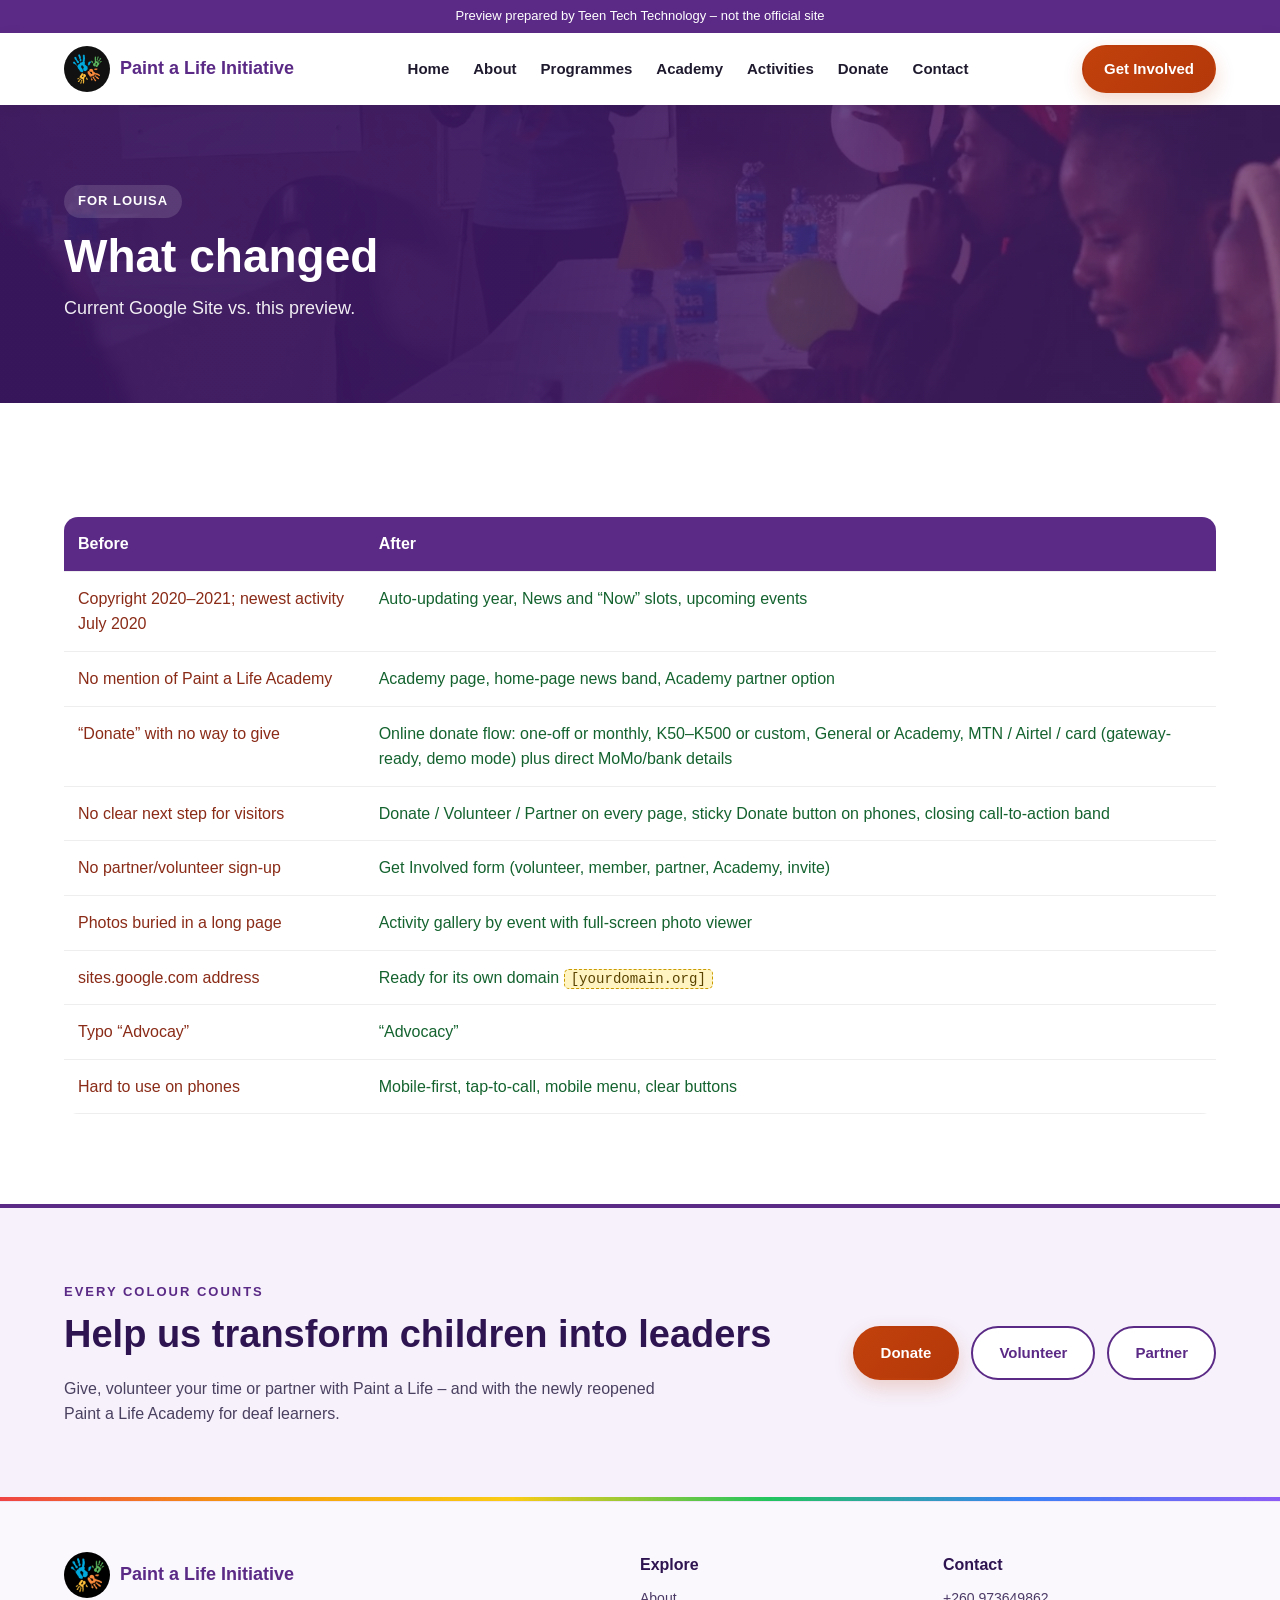
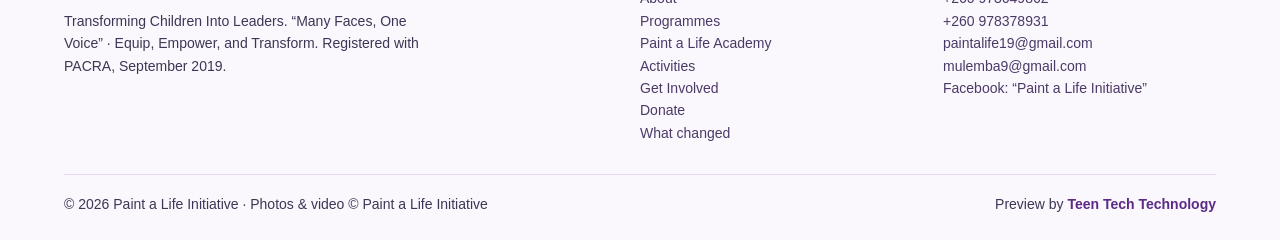
<file: what-changed.html>
<!doctype html>
<html lang="en"><head><meta charset="utf-8"><meta name="viewport" content="width=device-width,initial-scale=1">
<title>What changed | Paint a Life Initiative (Preview)</title><meta name="description" content="Paint a Life Initiative – Transforming Children Into Leaders. Lusaka, Zambia."><meta name="robots" content="noindex,nofollow">
<meta name="theme-color" content="#5b2a86"><link rel="icon" type="image/png" href="img/logo.png"><link rel="stylesheet" href="style.css"></head><body>
<div class="pbar">Preview prepared by Teen Tech Technology &ndash; not the official site</div>
<nav><div class="w"><a class="brand" href="index.html"><img class="hand" src="img/logo.png" alt="Paint a Life logo">Paint a Life Initiative</a>
<ul><li><a href="index.html" class="">Home</a></li>
<li><a href="about.html" class="">About</a></li>
<li><a href="programmes.html" class="">Programmes</a></li>
<li><a href="academy.html" class="">Academy</a></li>
<li><a href="activities.html" class="">Activities</a></li>
<li><a href="donate.html" class="">Donate</a></li>
<li><a href="contact.html" class="">Contact</a></li></ul><a class="btn bc" href="get-involved.html" style="padding:10px 20px">Get Involved</a><button class="menu" aria-label="Menu" aria-expanded="false"><svg class="ico lg" viewBox="0 0 24 24" aria-hidden="true" focusable="false"><path d="M4 6h16M4 12h16M4 18h16"/></svg></button></div></nav>
<main><header class="ph" style="--img:url(img/sem8.webp)"><div class="w"><span class="tag">For Louisa</span><h1>What changed</h1><p>Current Google Site vs. this preview.</p></div></header>
<section><div class="w" style="overflow-x:auto"><table class="cmp"><tr><th>Before</th><th>After</th></tr>
<tr><td>Copyright 2020&ndash;2021; newest activity July 2020</td><td>Auto-updating year, News and &ldquo;Now&rdquo; slots, upcoming events</td></tr>
<tr><td>No mention of Paint a Life Academy</td><td>Academy page, home-page news band, Academy partner option</td></tr>
<tr><td>&ldquo;Donate&rdquo; with no way to give</td><td>Online donate flow: one-off or monthly, K50&ndash;K500 or custom, General or Academy, MTN / Airtel / card (gateway-ready, demo mode) plus direct MoMo/bank details</td></tr><tr><td>No clear next step for visitors</td><td>Donate / Volunteer / Partner on every page, sticky Donate button on phones, closing call-to-action band</td></tr>
<tr><td>No partner/volunteer sign-up</td><td>Get Involved form (volunteer, member, partner, Academy, invite)</td></tr>
<tr><td>Photos buried in a long page</td><td>Activity gallery by event with full-screen photo viewer</td></tr>
<tr><td>sites.google.com address</td><td>Ready for its own domain <span class="fill">[yourdomain.org]</span></td></tr>
<tr><td>Typo &ldquo;Advocay&rdquo;</td><td>&ldquo;Advocacy&rdquo;</td></tr>
<tr><td>Hard to use on phones</td><td>Mobile-first, tap-to-call, mobile menu, clear buttons</td></tr></table></div></section><section class="final"><div class="w"><div><span class="k">Every colour counts</span><h2>Help us transform children into leaders</h2><p>Give, volunteer your time or partner with Paint a Life &ndash; and with the newly reopened Paint a Life Academy for deaf learners.</p></div>
<div class="acts"><a class="btn bc" href="donate.html">Donate</a><a class="btn bo" href="get-involved.html?i=volunteer">Volunteer</a><a class="btn bo" href="get-involved.html?i=partner">Partner</a></div></div></section>
<a class="sdon" href="donate.html"><svg class="ico" viewBox="0 0 24 24" aria-hidden="true" focusable="false"><path d="M19 14c1.49-1.46 3-3.21 3-5.5A5.5 5.5 0 0 0 16.5 3c-1.76 0-3 .5-4.5 2-1.5-1.5-2.74-2-4.5-2A5.5 5.5 0 0 0 2 8.5c0 2.3 1.5 4.05 3 5.5l7 7Z"/></svg>Donate</a></main><div class="rb"></div>
<footer><div class="w"><div class="fg"><div><a class="brand" href="index.html"><img src="img/logo.png" alt="">Paint a Life Initiative</a>
<p style="margin-top:12px;font-size:14px;max-width:380px">Transforming Children Into Leaders. &ldquo;Many Faces, One Voice&rdquo; &middot; Equip, Empower, and Transform. Registered with PACRA, September 2019.</p></div>
<div><h4>Explore</h4><a href="about.html">About</a><a href="programmes.html">Programmes</a><a href="academy.html">Paint a Life Academy</a><a href="activities.html">Activities</a><a href="get-involved.html">Get Involved</a><a href="donate.html">Donate</a><a href="what-changed.html">What changed</a></div>
<div><h4>Contact</h4><a href="tel:+260973649862">+260 973649862</a><a href="tel:+260978378931">+260 978378931</a><a href="mailto:paintalife19@gmail.com">paintalife19@gmail.com</a><a href="mailto:mulemba9@gmail.com">mulemba9@gmail.com</a><a>Facebook: &ldquo;Paint a Life Initiative&rdquo;</a></div></div>
<div class="cr"><span>&copy; <span id="yr">2026</span> Paint a Life Initiative &middot; Photos &amp; video &copy; Paint a Life Initiative</span><span>Preview by <strong>Teen Tech Technology</strong></span></div></div></footer>
<script src="site.js"></script></body></html>
</file>
<file: style.css>
/* =========================================================
   Paint a Life Initiative (preview) - website styles
   ---------------------------------------------------------
   One file styles every page. Sections below:
     1. Colours & base
     2. Navigation (top menu bar)
     3. Buttons
     4. Hero (home page banner)
     5. Page header (banner on the other pages)
     6. Sections, headings & text
     7. Cards (mission / vision / values)
     8. Thematic focus areas
     9. Stats, impact & photo gallery
    10. Partners
    11. Upcoming events
    12. Contact & forms
    13. Footer
    14. Photo viewer (lightbox)
    15. Responsive / mobile (screens 900px wide or less)
   ========================================================= */


/* ---------- 1. Colours & base ---------- */

/* Reset: no default spacing, sizes include padding and border */
* {
  box-sizing: border-box;
  margin: 0;
  padding: 0;
}

/* Site colours. Change a colour here and it changes everywhere.
   --b  = main blue        --bd = dark blue
   --c  = copper / orange  --l  = light blue background
   --t  = text colour */
:root {
  --b: #5b2a86;
  --bd: #3b1760;
  --c: #e0532b;
  --l: #f7f1fb;
  --t: #1b2333;
}

body {
  font-family: "Segoe UI", Roboto, Arial, sans-serif;
  color: var(--t);
  line-height: 1.6;
  background: #fff;
}

img {
  max-width: 100%;
  display: block;
}

/* .w = "wrapper": centres the content and limits its width */
.w {
  max-width: 1200px;
  margin: 0 auto;
  padding: 0 24px;
}


/* ---------- 2. Navigation (top menu bar) ---------- */

nav {
  position: sticky;
  top: 0;
  background: #fff;
  box-shadow: 0 2px 12px #0001;
  z-index: 9;
}

nav .w {
  display: flex;
  align-items: center;
  justify-content: space-between;
  height: 72px;
}

/* Logo + "Chingola Youth Association" name */
.brand {
  display: flex;
  align-items: center;
  gap: 10px;
  font-weight: 800;
  color: var(--b);
  font-size: 18px;
  text-decoration: none;
}

.brand img {
  width: 46px;
  height: 46px;
  border-radius: 50%;
}

/* Menu links */
nav ul {
  display: flex;
  gap: 24px;
  list-style: none;
  font-weight: 600;
  font-size: 15px;
}

nav ul a {
  color: var(--t);
  text-decoration: none;
}

/* The link of the page you are on (class="on") */
nav ul a.on {
  color: var(--c);
}

/* The menu menu button (only shown on phones, see section 15) */
.menu {
  display: none;
  font-size: 26px;
  color: var(--b);
  background: none;
  border: 0;
  cursor: pointer;
}


/* ---------- 3. Buttons ---------- */

.btn {
  display: inline-block;
  padding: 13px 26px;
  border-radius: 40px;
  font-weight: 700;
  text-decoration: none;
  font-size: 15px;
  border: 2px solid transparent;
}

/* bc = copper button, bo = white outline button, bb = blue button */
.bc {
  background: var(--c);
  color: #fff;
}

.bo {
  border-color: #fff;
  color: #fff;
}

.bb {
  background: var(--b);
  color: #fff;
}

button.btn {
  cursor: pointer;
  font-family: inherit;
}


/* ---------- 4. Hero (home page banner) ---------- */

/* The background photo is img/hero.webp */
.hero {
  background: linear-gradient(100deg, #3b1760ee 35%, #5b2a8688), url(img/hero.webp) center/cover;
  color: #fff;
  padding: 120px 0 130px;
}

.hero h1 {
  font-size: 58px;
  line-height: 1.1;
  max-width: 760px;
  margin: 14px 0 20px;
}

.hero h1 span {
  color: #ffc94d;
}

.hero p {
  max-width: 600px;
  font-size: 19px;
  opacity: .92;
  margin-bottom: 32px;
}

/* Small rounded label above a heading, e.g. "YOUTH-LED · CHINGOLA, ZAMBIA" */
.tag {
  display: inline-block;
  background: #ffffff22;
  padding: 6px 14px;
  border-radius: 30px;
  font-size: 13px;
  letter-spacing: 1px;
  text-transform: uppercase;
  font-weight: 600;
}

.hero .btn {
  margin-right: 12px;
  margin-bottom: 10px;
}


/* ---------- 5. Page header (banner on the other pages) ---------- */

/* The photo comes from the page itself: style="--img:url(img/....webp)" */
.ph {
  background: linear-gradient(100deg, #3b1760f0 40%, #5b2a8699), var(--img) center/cover;
  color: #fff;
  padding: 80px 0;
}

.ph h1 {
  font-size: 46px;
  line-height: 1.15;
  margin: 12px 0;
}

.ph p {
  max-width: 640px;
  font-size: 18px;
  opacity: .92;
}


/* ---------- 6. Sections, headings & text ---------- */

section {
  padding: 90px 0;
}

/* Light blue background section */
.alt {
  background: var(--l);
}

/* .k = small copper heading above an h2, e.g. "ABOUT US" */
.k {
  color: var(--c);
  font-weight: 700;
  letter-spacing: 2px;
  text-transform: uppercase;
  font-size: 13px;
}

h2 {
  font-size: 38px;
  color: var(--bd);
  line-height: 1.2;
  margin: 8px 0 18px;
}

/* Bigger intro paragraph */
.lead {
  font-size: 18px;
  max-width: 720px;
  color: #4a5568;
}

/* Two columns side by side (text + photo) */
.two {
  display: grid;
  grid-template-columns: 1fr 1fr;
  gap: 56px;
  align-items: center;
}

.two img {
  border-radius: 20px;
  box-shadow: 0 20px 40px #5b2a8633;
}

/* Bullet lists */
.list {
  margin: 12px 0 0 20px;
}

.list li {
  margin-bottom: 6px;
}

/* Centred "call to action" box */
.cta {
  text-align: center;
}

.cta .btn {
  margin: 6px;
}


/* ---------- 7. Cards (mission / vision / values) ---------- */

.mvv {
  display: grid;
  grid-template-columns: repeat(3, 1fr);
  gap: 24px;
  margin-top: 50px;
}

.card {
  background: #fff;
  border-radius: 18px;
  padding: 30px;
  box-shadow: 0 8px 30px #5b2a8614;
  border-top: 4px solid var(--c);
}

.card h3 {
  color: var(--b);
  margin-bottom: 8px;
  font-size: 20px;
}

/* Core values "pills" */
.vals {
  display: flex;
  flex-wrap: wrap;
  gap: 8px;
}

.vals span {
  background: var(--l);
  color: var(--b);
  padding: 5px 12px;
  border-radius: 20px;
  font-size: 14px;
  font-weight: 600;
}


/* ---------- 8. Thematic focus areas ---------- */

.focus {
  display: grid;
  grid-template-columns: repeat(5, 1fr);
  gap: 18px;
  margin-top: 40px;
}

.f {
  background: #fff;
  border-radius: 18px;
  overflow: hidden;
  box-shadow: 0 8px 24px #5b2a8614;
}

.f img {
  height: 150px;
  width: 100%;
  object-fit: cover;
}

.f div {
  padding: 18px;
}

/* The number (01, 02, ...) */
.f b {
  display: block;
  color: var(--c);
  font-size: 13px;
}

.f h3 {
  font-size: 17px;
  color: var(--bd);
  line-height: 1.3;
}


/* ---------- 9. Stats, impact & photo gallery ---------- */

/* The four blue number boxes (200+, 300+, ...) */
.stats {
  display: grid;
  grid-template-columns: repeat(4, 1fr);
  gap: 20px;
  margin: 40px 0;
}

.st {
  background: var(--b);
  color: #fff;
  border-radius: 18px;
  padding: 26px;
}

.st strong {
  font-size: 40px;
  display: block;
  color: #ffc94d;
  line-height: 1.1;
}

/* Impact / programme items: photo on the left, text on the right */
.imp {
  display: grid;
  grid-template-columns: repeat(2, 1fr);
  gap: 26px;
}

.im {
  display: flex;
  gap: 20px;
  background: #fff;
  border-radius: 18px;
  padding: 18px;
  box-shadow: 0 8px 24px #5b2a8614;
}

.im img {
  width: 190px;
  height: 150px;
  object-fit: cover;
  border-radius: 12px;
  flex-shrink: 0;
}

.im h3 {
  color: var(--bd);
  font-size: 18px;
  margin-bottom: 6px;
}

.im p {
  font-size: 15px;
  color: #4a5568;
}

/* Photo gallery grid (Impact page) */
.gal {
  display: grid;
  grid-template-columns: repeat(3, 1fr);
  gap: 16px;
  margin-top: 30px;
}

.gal img {
  border-radius: 14px;
  height: 220px;
  width: 100%;
  object-fit: cover;
}


/* ---------- 10. Partners ---------- */

.parts {
  display: grid;
  grid-template-columns: repeat(4, 1fr);
  gap: 20px;
  margin-top: 40px;
}

/* One partner card */
.p {
  background: #fff;
  border-radius: 18px;
  overflow: hidden;
  box-shadow: 0 8px 24px #5b2a8614;
  text-align: center;
}

.p img {
  height: 170px;
  width: 100%;
  object-fit: cover;
}

.p h3 {
  padding: 16px 10px 4px;
  color: var(--b);
}

.p small {
  display: block;
  padding: 0 12px 18px;
  color: #667;
}


/* ---------- 11. Upcoming events ---------- */

/* Dark blue section */
.up {
  background: linear-gradient(120deg, var(--bd), var(--b));
  color: #fff;
}

.up h2 {
  color: #fff;
}

.ups {
  display: grid;
  grid-template-columns: 1fr 1fr;
  gap: 26px;
  margin-top: 36px;
}

/* One event box */
.u {
  background: #ffffff14;
  border: 1px solid #ffffff33;
  border-radius: 18px;
  padding: 30px;
}

/* "Dates to be confirmed" label */
.u .d {
  background: var(--c);
  display: inline-block;
  padding: 4px 12px;
  border-radius: 20px;
  font-size: 13px;
  font-weight: 700;
  margin-bottom: 12px;
}

.u h3 {
  font-size: 24px;
  margin-bottom: 6px;
}


/* ---------- 12. Contact & forms ---------- */

/* Contact details on the left, form on the right */
.ct {
  display: grid;
  grid-template-columns: 1fr 1.2fr;
  gap: 40px;
}

.ci p {
  margin-bottom: 16px;
  font-size: 16px;
}

.ci b {
  color: var(--b);
  display: block;
}

/* Social media "pills" */
.soc span {
  display: inline-block;
  background: var(--l);
  color: var(--b);
  padding: 6px 12px;
  border-radius: 20px;
  margin: 0 6px 6px 0;
  font-size: 13px;
  font-weight: 600;
}

/* The white form box (.cf = contact form, .form = registration form) */
.cf,
.form {
  background: #fff;
  border-radius: 20px;
  padding: 32px;
  box-shadow: 0 10px 40px #5b2a861a;
}

label {
  display: block;
  font-weight: 600;
  font-size: 14px;
  margin: 14px 0 6px;
}

input,
select,
textarea {
  width: 100%;
  padding: 12px 14px;
  border: 1.5px solid #ddd2e8;
  border-radius: 10px;
  font: inherit;
  font-size: 15px;
}

/* Two form fields side by side */
.row {
  display: grid;
  grid-template-columns: 1fr 1fr;
  gap: 16px;
}

/* Small note box under a form */
.note {
  background: #fff7ee;
  border-left: 4px solid var(--c);
  padding: 12px 16px;
  border-radius: 8px;
  font-size: 14px;
  margin-top: 16px;
}

/* Message shown after sending a form (added by site.js):
   .ok = green "Thank you", .err = red "Sorry, it could not send" */
.fmsg {
  margin-top: 12px;
  font-weight: 600;
  font-size: 15px;
}

.fmsg.ok {
  color: #137a3a;
}

.fmsg.err {
  color: #b3261e;
}

.fmsg a {
  text-decoration: underline;
}

/* "QR check-in (planned)" box on the Register page */
.qr {
  display: flex;
  gap: 18px;
  align-items: center;
  background: var(--l);
  border-radius: 14px;
  padding: 18px;
  margin-top: 22px;
}

/* Checkered square that stands in for a QR code */
.qr .box {
  width: 90px;
  height: 90px;
  flex-shrink: 0;
  background: repeating-conic-gradient(var(--bd) 0 25%, #fff 0 50%) 0 0/18px 18px;
  border: 6px solid #fff;
  outline: 2px solid var(--bd);
}


/* ---------- 13. Footer ---------- */

footer {
  background: #2a1145;
  color: #c9d4ea;
  padding: 50px 0 24px;
}

/* Footer columns */
.fg {
  display: grid;
  grid-template-columns: 2fr 1fr 1fr;
  gap: 30px;
}

footer h4 {
  color: #fff;
  margin-bottom: 10px;
}

footer a {
  color: #c9d4ea;
  display: block;
  text-decoration: none;
  font-size: 14px;
}

/* Bottom line: "© Chingola Youth Association" + "Website by ..." */
.cr {
  border-top: 1px solid #ffffff22;
  margin-top: 30px;
  padding-top: 18px;
  display: flex;
  justify-content: space-between;
  font-size: 14px;
  flex-wrap: wrap;
  gap: 8px;
}

.cr strong {
  color: #ffc94d;
}


/* ---------- 14. Photo viewer (lightbox) ---------- */

/* Photos you can click (site.js adds the "zoom" class) */
img.zoom {
  cursor: zoom-in;
  transition: transform .25s, filter .25s;
}

img.zoom:hover {
  filter: brightness(1.08);
}

/* The dark full-screen viewer. Hidden until site.js adds the "on" class */
.lb {
  position: fixed;
  inset: 0;
  background: #000d;
  display: none;
  align-items: center;
  justify-content: center;
  z-index: 999;
  padding: 20px;
}

.lb.on {
  display: flex;
}

/* The big photo */
.lb img {
  max-width: 92vw;
  max-height: 86vh;
  object-fit: contain;
  border-radius: 10px;
  box-shadow: 0 10px 40px #000a;
}

/* Round buttons: close (×), previous (‹), next (›) */
.lb button {
  position: absolute;
  background: #ffffff22;
  color: #fff;
  border: 0;
  font-size: 34px;
  width: 52px;
  height: 52px;
  border-radius: 50%;
  cursor: pointer;
  line-height: 1;
}

.lb button:hover {
  background: #ffffff44;
}

/* Close button (top right) */
.lbx {
  top: 16px;
  right: 16px;
}

/* Previous arrow (left) */
.lbp {
  left: 14px;
  top: 50%;
  transform: translateY(-50%);
}

/* Next arrow (right) */
.lbn {
  right: 14px;
  top: 50%;
  transform: translateY(-50%);
}


/* ---------- 15. Responsive / mobile (screens 900px wide or less) ---------- */

/* Keep this block LAST so it can override the rules above */
@media (max-width: 900px) {

  /* Navigation: hide the menu links and Register button, show menu */
  nav ul {
    display: none;
  }

  nav .btn {
    display: none;
  }

  .brand {
    font-size: 16px;
  }

  .menu {
    display: block;
  }

  /* Menu opened with menu (site.js adds the "open" class) */
  nav ul.open {
    display: flex;
    flex-direction: column;
    position: absolute;
    top: 72px;
    left: 0;
    right: 0;
    background: #fff;
    padding: 16px 24px;
    gap: 14px;
    box-shadow: 0 10px 20px #0002;
  }

  /* Smaller banners and headings */
  .hero {
    padding: 70px 0 80px;
  }

  .hero h1 {
    font-size: 36px;
  }

  .hero p {
    font-size: 16px;
  }

  .ph {
    padding: 56px 0;
  }

  .ph h1 {
    font-size: 32px;
  }

  section {
    padding: 60px 0;
  }

  h2 {
    font-size: 28px;
  }

  /* Side-by-side layouts become one column */
  .two,
  .mvv,
  .imp,
  .ups,
  .ct,
  .fg,
  .row {
    grid-template-columns: 1fr;
  }

  /* Grids become two columns */
  .focus {
    grid-template-columns: 1fr 1fr;
  }

  .stats,
  .parts {
    grid-template-columns: 1fr 1fr;
  }

  .gal {
    grid-template-columns: 1fr 1fr;
  }

  /* Impact items: photo on top of the text */
  .im {
    flex-direction: column;
  }

  .im img {
    width: 100%;
    height: 180px;
  }

  .st strong {
    font-size: 30px;
  }
}

/* ---------- Paint a Life additions ---------- */
html,body{overflow-x:hidden}
.hero{background:linear-gradient(100deg,#3b1760f2 38%,#5b2a8670),url(img/hero.webp) center 45%/cover}
.pbar{background:#1b0d2b;color:#ffc94d;font-size:13px;text-align:center;padding:6px 12px}
.rb{height:6px;background:linear-gradient(90deg,#ef4444,#f59e0b,#facc15,#22c55e,#3b82f6,#8b5cf6)}
.fill{background:#fff4c2;border:1px dashed #c99a00;color:#5a4300;padding:1px 6px;border-radius:5px;font-family:ui-monospace,monospace;font-size:.88em;word-break:break-word}
.credit{font-size:13px;color:#776;margin-top:10px}
.brand img{object-fit:cover;background:#000}
.gal img{height:200px}
.vid{border-radius:20px;width:100%;max-width:420px;box-shadow:0 20px 40px #5b2a8633;background:#000}
.tl{display:grid;grid-template-columns:repeat(4,1fr);gap:20px;margin-top:36px}
.pay{display:grid;grid-template-columns:repeat(3,1fr);gap:24px;margin-top:30px}
.cmp{width:100%;border-collapse:collapse;margin-top:24px;background:#fff;border-radius:14px;overflow:hidden}
.cmp td,.cmp th{padding:14px;border-bottom:1px solid #eee;text-align:left;vertical-align:top}.cmp th{background:var(--b);color:#fff}
.cmp td:first-child{color:#8a2b17}.cmp td:last-child{color:#14632f}
@media (max-width:900px){.tl,.pay{grid-template-columns:1fr}.cmp td,.cmp th{padding:10px;font-size:14px}.brand{font-size:16px}.gal img{height:150px}}

/* ---------- v3: conversion & brand ---------- */
:root{--o:#f08a1c}
.hero{background:linear-gradient(100deg,#2b0f4af5 30%,#5b2a86b0 65%,#e0532b55),url(img/hero.webp) center 45%/cover;padding:110px 0 120px;position:relative}
.hero::after{content:"";position:absolute;left:0;right:0;bottom:0;height:8px;background:linear-gradient(90deg,#ef4444,#f59e0b,#facc15,#22c55e,#3b82f6,#8b5cf6)}
.hero h1{font-size:54px;max-width:860px;letter-spacing:-.5px}.hero h1 span{display:block;margin-top:6px}
.acts{display:flex;flex-wrap:wrap;gap:12px}.acts .btn{margin:0}.btn.big{padding:16px 32px;font-size:17px}
.bc{background:linear-gradient(135deg,#e0532b,#f08a1c);box-shadow:0 8px 20px #e0532b44}
.bo2{border:2px solid var(--b);color:var(--b);background:#fff}
.brand img.hand{background:#111;padding:3px}
.cause{background:linear-gradient(180deg,#fff,#fff7ee)}.cimg{border-radius:24px;max-height:480px;width:100%;object-fit:cover;object-position:center 45%;box-shadow:0 20px 50px #5b2a8644}
.badge{display:inline-block;background:#e0532b;color:#fff;font-weight:700;font-size:12px;letter-spacing:1.5px;text-transform:uppercase;padding:6px 14px;border-radius:20px}
.ways{display:grid;grid-template-columns:repeat(3,1fr);gap:24px;margin-top:36px}
.way{background:#fff;border-radius:22px;padding:34px 28px;text-decoration:none;color:var(--t);box-shadow:0 10px 30px #5b2a861a;border-bottom:6px solid var(--c);transition:transform .2s,box-shadow .2s}
.way:nth-child(2){border-color:#22c55e}.way:nth-child(3){border-color:#3b82f6}.way:hover{transform:translateY(-6px);box-shadow:0 18px 40px #5b2a8630}
.way .ic{font-size:40px;display:block;margin-bottom:8px}.way h3{font-size:26px;color:var(--bd)}.way p{color:#4a5568;margin:8px 0 16px}.way b{color:var(--c)}
.story{list-style:none;margin:18px 0 26px;border-left:4px solid var(--c);padding-left:22px}
.story li{margin-bottom:14px;position:relative}.story li::before{content:"";position:absolute;left:-31px;top:6px;width:14px;height:14px;border-radius:50%;background:var(--b);border:3px solid #fff;box-shadow:0 0 0 2px var(--b)}
.story b{display:block;color:var(--c);font-size:13px;letter-spacing:1px;text-transform:uppercase}
.quote{font-size:30px;font-style:italic;max-width:860px;margin:0 auto 10px;line-height:1.35}
.mosaic{display:grid;grid-template-columns:2fr 1fr 1fr;grid-auto-rows:190px;gap:14px;margin-top:30px}
.mosaic img{width:100%;height:100%;object-fit:cover;border-radius:16px}.mosaic img:first-child{grid-row:span 2}
.nudge{display:flex;flex-wrap:wrap;align-items:center;gap:12px;justify-content:center;margin-top:40px;padding-top:26px;border-top:1px dashed #d9c8ea;text-align:center}
.nudge p{font-weight:700;color:var(--bd);width:100%;font-size:17px}.nudge .btn{margin:0}
.final{background:linear-gradient(120deg,#2b0f4a,#5b2a86 60%,#a1338a);color:#fff;padding:70px 0}
.final .w{display:flex;gap:30px;align-items:center;justify-content:space-between;flex-wrap:wrap}.final h2{color:#fff}.final p{max-width:620px;opacity:.92}
.sdon{display:none}
/* donate flow */
.dgrid{display:grid;grid-template-columns:1fr 1.05fr;gap:44px;align-items:start}
.trust{display:flex;flex-wrap:wrap;gap:8px;margin-top:16px}.trust span{background:var(--l);color:var(--b);font-weight:700;font-size:13px;padding:6px 12px;border-radius:20px}
.dform{border-top:6px solid var(--c);scroll-margin-top:90px}
.steps{display:flex;gap:6px;margin-bottom:10px}.steps span{flex:1;text-align:center;font-size:13px;font-weight:700;padding:7px 4px;border-radius:20px;background:#eee;color:#888}.steps span.on{background:var(--b);color:#fff}
.seg,.amts,.pm{display:grid;gap:10px;margin-top:14px}.seg{grid-template-columns:1fr 1fr}.amts{grid-template-columns:repeat(5,1fr)}.pm{grid-template-columns:repeat(3,1fr)}
.seg label,.amts label,.pm label{margin:0;cursor:pointer}.seg input,.amts input,.pm input{position:absolute;opacity:0;width:1px;height:1px}
.seg span,.amts span,.pm span{display:block;text-align:center;padding:14px 6px;border:2px solid #ddd2e8;border-radius:12px;font-weight:700;font-size:15px}
input:checked+span{border-color:var(--c);background:#fff3ea;color:#b8411f}input:focus-visible+span{outline:3px solid #3b82f6}
.full{width:100%;margin-top:18px;text-align:center}.nav2{display:flex;justify-content:space-between;gap:10px;margin-top:18px}
.chk{display:flex;gap:8px;align-items:center;font-weight:500}.chk input{width:auto}
.sum{background:var(--l);padding:12px 14px;border-radius:10px;font-weight:700;color:var(--bd)}
.demo-tag{text-align:center;font-size:12px;font-weight:800;letter-spacing:1.5px;color:#b3261e;margin-top:12px}
.done{text-align:center}.tick{width:70px;height:70px;border-radius:50%;background:#22c55e;color:#fff;font-size:38px;line-height:70px;margin:0 auto 12px}
.warn{background:#fde8e6;border:2px solid #b3261e;color:#7a1a13;padding:12px;border-radius:10px;margin:14px 0}
small,.small{font-size:13px;color:#667;display:block;margin-top:6px}
@media (max-width:900px){
 .hero{padding:60px 0 70px}.hero h1{font-size:34px}.btn.big{padding:14px 22px;font-size:16px}.hero .acts .btn{flex:1 1 30%;text-align:center;padding-left:10px;padding-right:10px}
 .ways,.dgrid{grid-template-columns:1fr}.quote{font-size:22px}
 .mosaic{grid-template-columns:1fr 1fr;grid-auto-rows:140px}.mosaic img:first-child{grid-column:span 2;grid-row:span 1}
 .amts{grid-template-columns:repeat(3,1fr)}
 .sdon{display:block;position:fixed;left:16px;right:16px;bottom:14px;z-index:50;text-align:center;background:linear-gradient(135deg,#e0532b,#f08a1c);color:#fff;font-weight:800;font-size:17px;padding:14px;border-radius:40px;text-decoration:none;box-shadow:0 10px 30px #0005}
 body{padding-bottom:78px}
 nav .btn.bc{display:none}
}
[hidden]{display:none!important}

/* ---------- v4: white + purple, SVG icons, AA contrast ---------- */
:root{--b:#5b2a86;--bd:#2e1450;--c:#c2410c;--l:#f6f1fb;--t:#1f1a2e}
body{background:#fff;color:var(--t)}
.ico{width:1.15em;height:1.15em;stroke:currentColor;fill:none;stroke-width:2;stroke-linecap:round;stroke-linejoin:round;vertical-align:-.2em;display:inline-block;flex-shrink:0}
.ico.lg{width:26px;height:26px}.ico.xl{width:40px;height:40px;stroke-width:2.5}
.btn .ico{margin:0 6px 0 0}.btn .ico:last-child:not(:first-child){margin:0 0 0 6px}
.pbar{background:#5b2a86;color:#fff}
.k{color:var(--b)}h2{color:var(--bd)}
.bc{background:linear-gradient(135deg,#c2410c,#b4380a);color:#fff;box-shadow:0 8px 20px #c2410c33}
.bb{background:var(--b);color:#fff}
.alt{background:#faf7fd}.cause{background:#fff}
.up{background:#fff;color:var(--t);border-top:1px solid #eee4f6;border-bottom:1px solid #eee4f6}
.up h2{color:var(--bd)}.up .quote{color:var(--b)}.up p{color:#4a4060}
.u{background:#faf7fd;border:1px solid #e4d6f2;color:var(--t)}.u .d{background:var(--b);color:#fff}
.final{background:#f6f1fb;color:var(--t);border-top:4px solid var(--b)}
.final h2{color:var(--bd)}.final .k{color:var(--b)!important}.final p{color:#4a4060;opacity:1}
.final .bo{border-color:var(--b);color:var(--b);background:#fff}
.badge{background:var(--b)}
.way{border-bottom-color:var(--b)}.way:nth-child(2),.way:nth-child(3){border-bottom-color:var(--b)}
.way .ic{width:60px;height:60px;border-radius:16px;background:var(--l);color:var(--b);display:flex;align-items:center;justify-content:center;margin-bottom:14px}
.way:first-child .ic{background:#fff1ea;color:var(--c)}.way b{color:var(--b);display:inline-flex;align-items:center;gap:4px}
.story{border-left-color:#d9c6ee}.story b{color:var(--b)}
.card{border-top-color:var(--b)}.f b{color:var(--b)}
.menu{color:var(--b);display:none;align-items:center}
.tick{background:#15803d;display:flex;align-items:center;justify-content:center}
.dform{border-top-color:var(--b)}.steps span{background:#f0ebf5;color:#5c5470}
input:checked+span{border-color:var(--b);background:var(--l);color:var(--b)}
.lb button{display:flex;align-items:center;justify-content:center}
footer{background:#faf7fd;color:#3e3654;border-top:1px solid #eee4f6}
footer h4{color:var(--bd)}footer a{color:#4b3a66}footer .brand{color:var(--b)!important}
.cr{border-top-color:#e4d6f2}.cr strong{color:var(--b)}
.rb{height:4px}
@media (max-width:900px){.menu{display:flex}.sdon{background:linear-gradient(135deg,#c2410c,#b4380a);display:flex;align-items:center;justify-content:center;gap:6px}}
</file>
